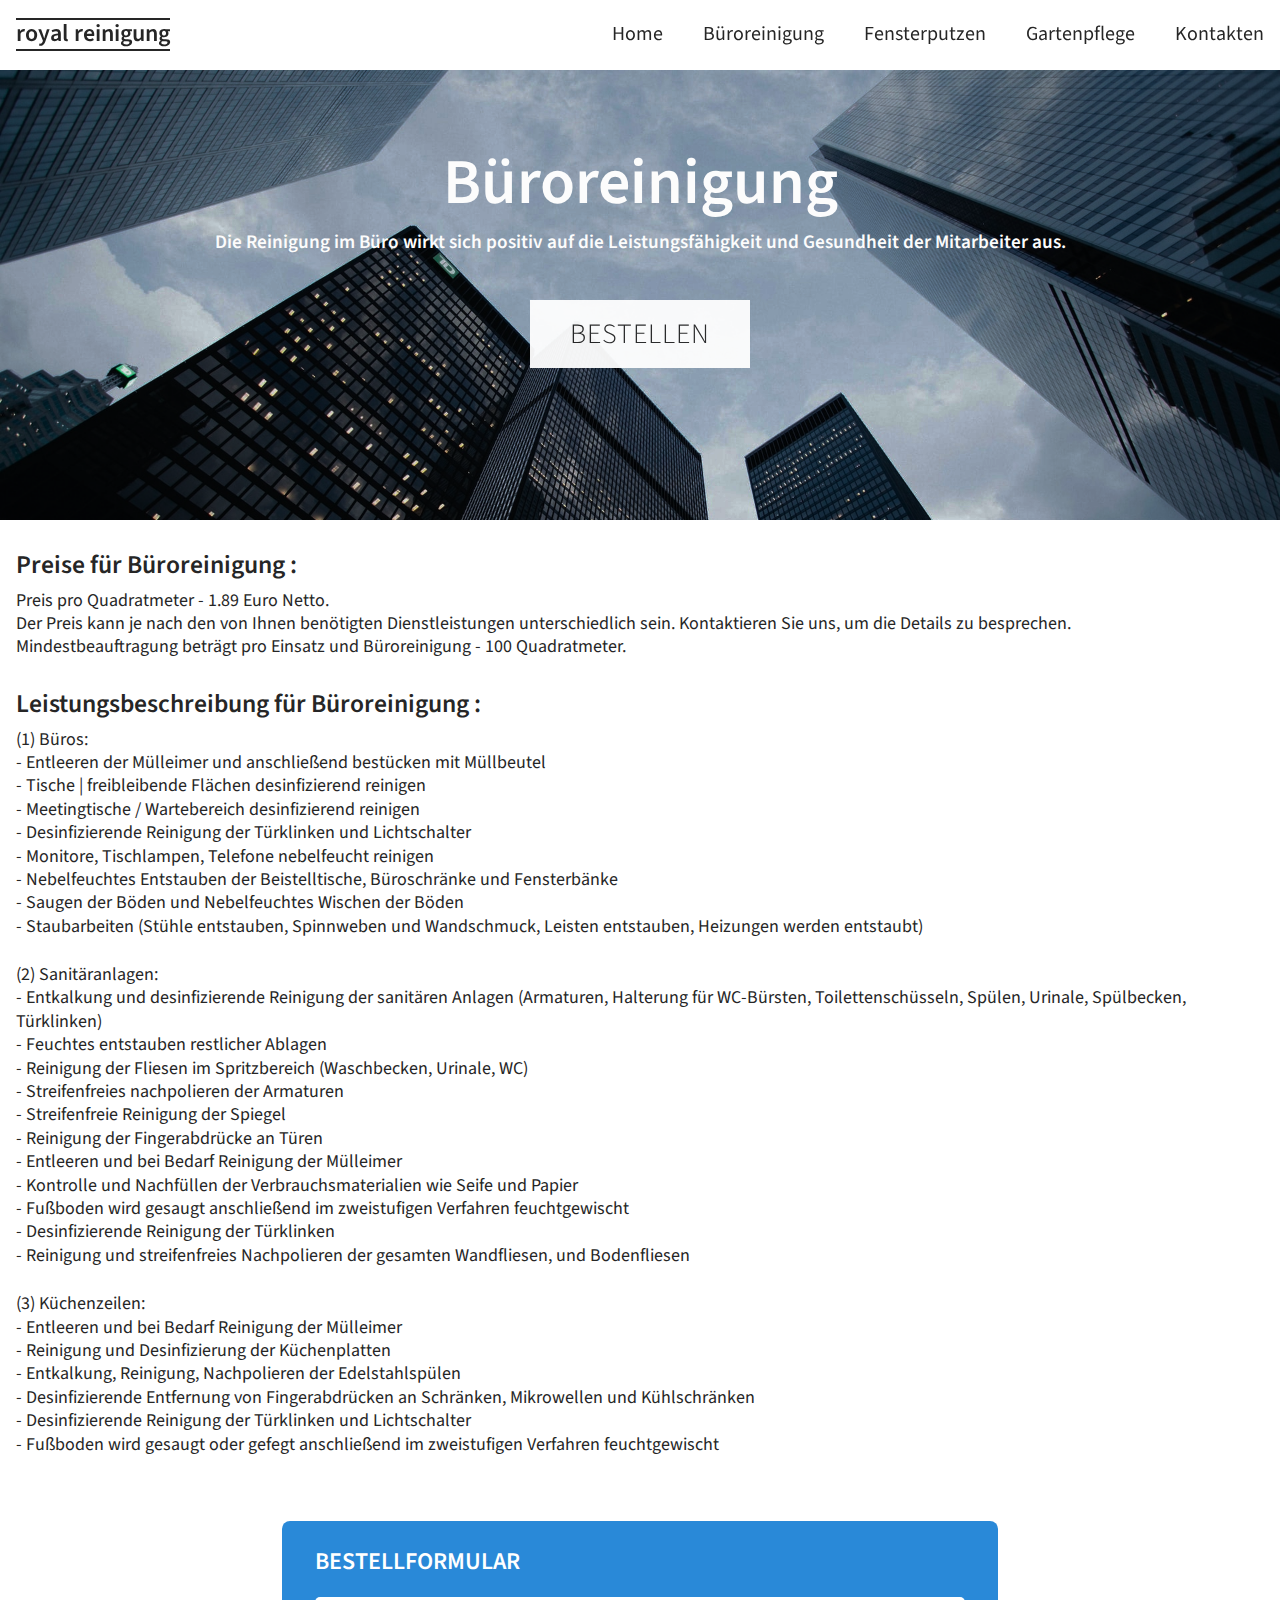
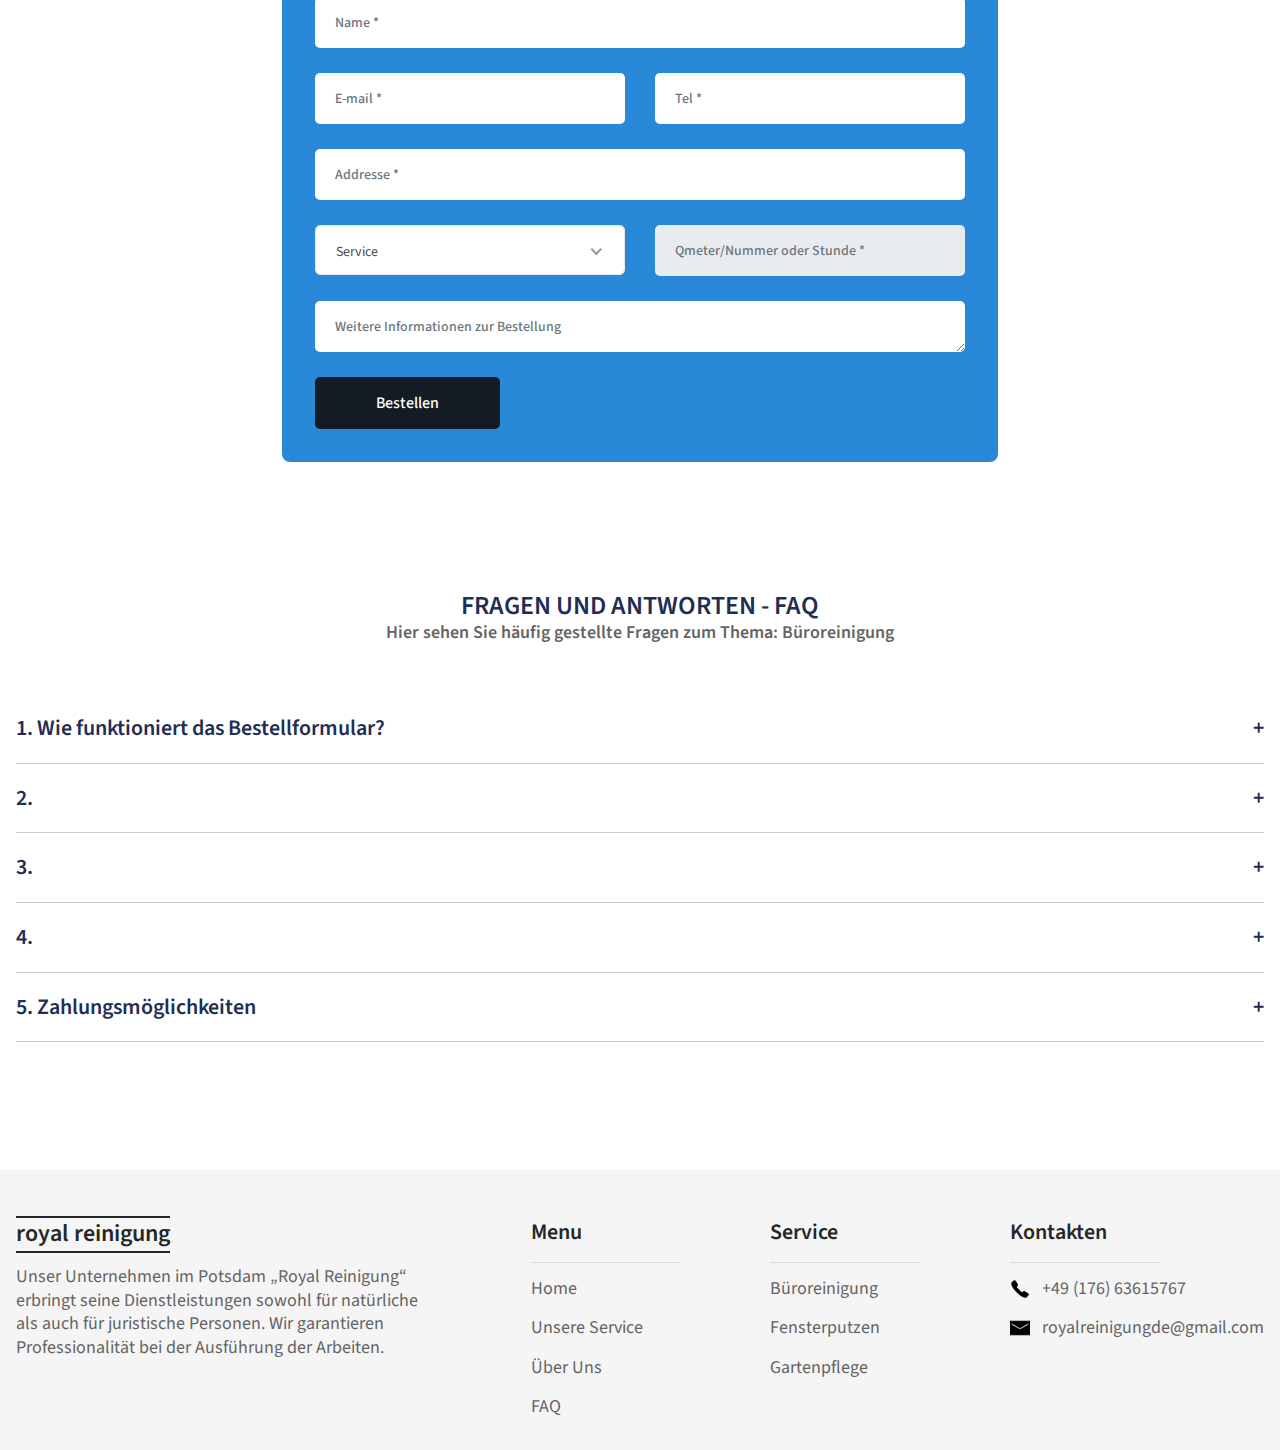
<file: buro.html>
<!DOCTYPE html>
<html lang="en" class="sizes customelements history pointerevents postmessage webgl websockets cssanimations csscolumns csscolumns-width csscolumns-span csscolumns-fill csscolumns-gap csscolumns-rule csscolumns-rulecolor csscolumns-rulestyle csscolumns-rulewidth csscolumns-breakbefore csscolumns-breakafter csscolumns-breakinside flexbox picture srcset webworkers">
<head>
   <meta charset="UTF-8">
   <meta http-equiv="X-UA-Compatible" content="IE=edge">
   <meta name="viewport" content="width=device-width, initial-scale=1.0">
   <title>Royal Reinigung - Büroreinigung</title>
   <!-- CSS files -->
   <link media="all" rel="stylesheet" href="assets/css/bootstrap.min.css" />

   <link rel="stylesheet" href="assets/css/style.css" />
   <link rel="stylesheet" href="assets/css/nice-select.css" />
   <link rel="stylesheet" href="assets/css/default.css" />
   <link rel="stylesheet" class="color-changing" href="assets/css/color.css" />
</head>

<body>

   <!-- HEADER -->
   <header class="header">
      <div class="header__inner">
         <a class="logo" href="index.html">royal reinigung</a>
         <nav class="header__navigation">
            <ul class="header__menu-list">
               <li class="header__menu-item">
                  <a class="header__menu-link" href="index.html">Home</a>
               </li>
               <li class="header__menu-item">
                  <a class="header__menu-link" href="buro.html">Büroreinigung</a>
               </li>
               <li class="header__menu-item">
                  <a class="header__menu-link" href="fenster.html">Fensterputzen</a>
               </li>
               <li class="header__menu-item">
                  <a class="header__menu-link" href="garten.html">Gartenpflege</a>
               </li>
               <li class="header__menu-item">
                  <a class="header__menu-link" href="#contact">Kontakten</a>
               </li>
            </ul>
         </nav>
         <div class="hamburger">
            <span class="hamburger__line"></span>
         </div>
      </div>
   </header>
   <!-- HEADER -->


   <!-- MAIN -->
   <main class="main">


      <!-- HERO -->
      <section class="buro__hero">
         <div class="container">
            <div class="category__hero-inner">
               <div class="category__hero-title">Büroreinigung</div>
               <div class="category__hero-subtitle">Die Reinigung im Büro wirkt sich positiv auf die Leistungsfähigkeit und Gesundheit der Mitarbeiter aus.</div>
               <a href="#bestellen-form">
                  <button class="sectionHero__button">Bestellen</button>
               </a>
            </div>
         </div>
      </section>
      <!-- HERO -->

      
      <!-- BURO SERVICE INFO -->
      <section class="buro__info">
         <div class="container">
            <h5 class="buro__info-title">Preise für Büroreinigung :</h5>
            <div class="buro__info-container">
               <div class="buro__info-price">
                  <div class="buro__info-priceItem">Preis pro Quadratmeter - 1.89 Euro Netto.</div>
                  <div class="buro__info-priceItem">Der Preis kann je nach den von Ihnen benötigten Dienstleistungen unterschiedlich sein. Kontaktieren Sie uns, um die Details zu besprechen.</div>
                  <div class="buro__info-priceItem">Mindestbeauftragung beträgt pro Einsatz und Büroreinigung - 100 Quadratmeter.</div>
                  
            </div>
            </div>
            <h5 class="buro__info-title">Leistungsbeschreibung für Büroreinigung :</h5>
            <div class="buro__info-container">
               <div class="buro__info-containerItem">
                  <ul class="buro__info-list">(1) Büros:
                     <li class="buro__info-item">- Entleeren der Mülleimer und anschließend bestücken mit Müllbeutel</li>
                     <li class="buro__info-item">- Tische | freibleibende Flächen desinfizierend reinigen</li>
                     <li class="buro__info-item">- Meetingtische / Wartebereich desinfizierend reinigen</li>
                     <li class="buro__info-item">- Desinfizierende Reinigung der Türklinken und Lichtschalter</li>
                     <li class="buro__info-item">- Monitore, Tischlampen, Telefone nebelfeucht reinigen</li>
                     <li class="buro__info-item">- Nebelfeuchtes Entstauben der Beistelltische, Büroschränke und Fensterbänke</li>
                     <li class="buro__info-item">- Saugen der Böden und Nebelfeuchtes Wischen der Böden</li>
                     <li class="buro__info-item">- Staubarbeiten (Stühle entstauben, Spinnweben und Wandschmuck, Leisten entstauben,
                        Heizungen werden entstaubt)</li>
                  </ul>
               </div>
               
               <div class="buro__info-containerItem">
                  <ul class="buro__info-list">(2) Sanitäranlagen:
                     <li class="buro__info-item">- Entkalkung und desinfizierende Reinigung der sanitären Anlagen (Armaturen, Halterung für WC-Bürsten, Toilettenschüsseln, Spülen, Urinale, Spülbecken, Türklinken)</li>
                     <li class="buro__info-item">- Feuchtes entstauben restlicher Ablagen</li>
                     <li class="buro__info-item">- Reinigung der Fliesen im Spritzbereich (Waschbecken, Urinale, WC)</li>
                     <li class="buro__info-item">- Streifenfreies nachpolieren der Armaturen</li>
                     <li class="buro__info-item">- Streifenfreie Reinigung der Spiegel</li>
                     <li class="buro__info-item">- Reinigung der Fingerabdrücke an Türen</li>
                     <li class="buro__info-item">- Entleeren und bei Bedarf Reinigung der Mülleimer</li>
                     <li class="buro__info-item">- Kontrolle und Nachfüllen der Verbrauchsmaterialien wie Seife und Papier</li>
                     <li class="buro__info-item">- Fußboden wird gesaugt anschließend im zweistufigen Verfahren feuchtgewischt</li>
                     <li class="buro__info-item">- Desinfizierende Reinigung der Türklinken</li>
                     <li class="buro__info-item">- Reinigung und streifenfreies Nachpolieren der gesamten Wandfliesen, und Bodenfliesen</li>
                  </ul>
               </div>

               <div class="buro__info-containerItem">
                  <ul class="buro__info-list">(3) Küchenzeilen:
                     <li class="buro__info-item">- Entleeren und bei Bedarf Reinigung der Mülleimer</li>
                     <li class="buro__info-item">- Reinigung und Desinfizierung der Küchenplatten</li>
                     <li class="buro__info-item">- Entkalkung, Reinigung, Nachpolieren der Edelstahlspülen</li>
                     <li class="buro__info-item">- Desinfizierende Entfernung von Fingerabdrücken an Schränken, Mikrowellen und Kühlschränken</li>
                     <li class="buro__info-item">- Desinfizierende Reinigung der Türklinken und Lichtschalter</li>
                     <li class="buro__info-item">- Fußboden wird gesaugt oder gefegt anschließend im zweistufigen Verfahren feuchtgewischt</li>
                  </ul>
               </div>
            </div>
         </div>
      </section>
      <!-- BURO SERVICE INFO -->


         <!-- 
            Preise für Büroreinigung : 

               Preis pro Quadratmeter - 1.89 Euro Netto.
               Der Preis kann je nach den von Ihnen benötigten Dienstleistungen unterschiedlich sein. Kontaktieren Sie uns, um die Details zu besprechen.
               Mindestbeauftragung beträgt pro Einsatz und Büroreinigung - 100 Quadratmeter.


            Leistungsbeschreibung für Büroreinigung :

            (1) Büros:
            - Entleeren der Mülleimer und anschließend bestücken mit Müllbeutel
            - Tische | freibleibende Flächen desinfizierend reinigen
            - Meetingtische / Wartebereich desinfizierend reinigen
            - Desinfizierende Reinigung der Türklinken und Lichtschalter
            - Monitore, Tischlampen, Telefone nebelfeucht reinigen
            - Nebelfeuchtes Entstauben der Beistelltische, Büroschränke und Fensterbänke
            - Saugen der Böden und Nebelfeuchtes Wischen der Böden
            - Staubarbeiten (Stühle entstauben, Spinnweben und Wandschmuck, Leisten entstauben,
            Heizungen werden entstaubt)


            (2) Sanitäranlagen:
            - Entkalkung und desinfizierende Reinigung der sanitären Anlagen (Armaturen, Halterung für WC-Bürsten, Toilettenschüsseln, Spülen, Urinale, Spülbecken, Türklinken)
            - Feuchtes entstauben restlicher Ablagen
            - Reinigung der Fliesen im Spritzbereich (Waschbecken, Urinale, WC)
            - Streifenfreies nachpolieren der Armaturen
            - Streifenfreie Reinigung der Spiegel
            - Reinigung der Fingerabdrücke an Türen
            - Entleeren und bei Bedarf Reinigung der Mülleimer
            - Kontrolle und Nachfüllen der Verbrauchsmaterialien wie Seife und Papier
            - Fußboden wird gesaugt anschließend im zweistufigen Verfahren feuchtgewischt
            - Desinfizierende Reinigung der Türklinken
            - Reinigung und streifenfreies Nachpolieren der gesamten Wandfliesen, und Bodenfliesen
            

            (3) Küchenzeilen:
            - Entleeren und bei Bedarf Reinigung der Mülleimer
            - Reinigung und Desinfizierung der Küchenplatten
            - Entkalkung, Reinigung, Nachpolieren der Edelstahlspülen
            - Desinfizierende Entfernung von Fingerabdrücken an Schränken, Mikrowellen und Kühlschränken
            - Desinfizierende Reinigung der Türklinken und Lichtschalter
            - Fußboden wird gesaugt oder gefegt anschließend im zweistufigen Verfahren feuchtgewischt
         -->
     

      <!-- BESTELLEN FORM -->
      <section class="contact pt-40" id="bestellen-form">
         <div class="fenster-container">
         <div class="row justify-content-center">
            <div class="col-lg-7">
               <div class="contact-form bg-blue mt-md-45">
               <h3 class="fs-26 f-700 white mb-20">Bestellformular</h3>
               <form id="form-contact-page">
                  <div class="row">
                     <div class="col-lg-12">
                     <div class="form-group relative">
                        <input
                           type="text"
                           class="form-control input-white"
                           name="name"
                           id="name"
                           placeholder="Name *"
                           required
                        />
                     </div>
                     </div>
                     <div class="col-lg-6">
                     <div class="form-group relative">
                        <input
                           type="email"
                           class="form-control input-white"
                           id="email"
                           name="email"
                           placeholder="E-mail *"
                           required
                        />
                     </div>
                     </div>
                     <div class="col-lg-6">
                     <div class="form-group relative">
                        <input
                           type="text"
                           class="form-control input-white"
                           name="phone"
                           id="phone"
                           placeholder="Tel *"
                           required
                        />
                     </div>
                     </div>
                     <div
                     id="main-contact-select"
                     class="col-lg-12"
                     >
                     <div class="form-group relative">
                           <input
                           type="text"
                           class="form-control input-white"
                           name="address"
                           id="address"
                           placeholder="Addresse *"
                           required
                           />
                     </div>
                     </div>
                     <div
                     id="service-contact-select"
                     class="col-lg-6 mb-25 mb-xs-10"
                     >
                     <div class="form-group relative">
                        <select
                           class="form-control input-white select-nice mb-xs-15 w-100 service-select"
                           id="select-service"
                           name="select-service"
                           style="display: none"
                           required
                        >
                           <option
                           id="option_general_cleaning"
                           value="Service"
                           >
                           Service
                           </option>
                           <option
                           id="option_main_cleaning"
                           value="Buro"
                           >
                           Buro
                           </option>
                           <option
                           id="option_office_cleaning"
                           value="Fenster"
                           >
                           Fenster
                           </option>
                           <option
                           id="option_after_build_cleaning"
                           value="Garten"
                           >
                           Garten
                           </option>
                        </select>
                     </div>
                     </div>
                     <div class="col-lg-6">
                     <div class="form-group relative">
                           <input
                           type="number"
                           class="form-control input-white"
                           name="countable"
                           id="countable"
                           placeholder="Qmeter/Nummer oder Stunde *"
                           required
                           disabled
                           />
                     </div>
                     </div>
                     <div class="col-lg-12">
                     <div class="form-group relative">
                        <textarea
                           class="form-control input-white light-border mb-25"
                           name="message"
                           id="message"
                           cols="30"
                           rows="7"
                           placeholder="Weitere Informationen zur Bestellung"
                        ></textarea>
                     </div>
                     </div>
                     <div class="col-lg-12">
                     <button type="submit" class="btn btn-black shine-btn">
                        Bestellen
                     </button>
                     </div>
                  </div>
               </form>
               </div>
            </div>
         </div>
         </div>
      </section>
      <!-- BESTELLEN FORM -->
      
      
      <!-- FAQ -->
      <section class="faq" id="faq">
         <div class="container">
            <h2>Fragen Und Antworten - FAQ</h2>
            <p class="subtitle">Hier sehen Sie häufig gestellte Fragen zum Thema: Büroreinigung</p>
            <div class="faq__grid">
               <details class="faq__line">
                  <summary class="faq__question">
                     1. Wie funktioniert das Bestellformular?
                  </summary>
                  <p class="faq__answer">
                     Nachdem Sie die Informationen wie Vor- und Nachname, Adresse und Kontaktnummer angegeben haben, wählen Sie die gewünschte Dienstleistung aus und geben Sie anschließend Quadratmeter/Anzahl/Stunden an. Bitte geben Sie im letzten Feld das Datum und die Uhrzeit an, zu der Sie die Bestellung aufgeben möchten. Nach dem Absenden des Formulars werden Sie aufgefordert, Ihre Bestellung abzuschließen.
                  </p>
               </details>
               <details class="faq__line">
                  <summary class="faq__question">
                     2. 
                  </summary>
                  <p class="faq__answer">
                     
                  </p>
               </details>
               <details class="faq__line">
                  <summary class="faq__question">
                     3.
                  </summary>
                  <p class="faq__answer">
                     
                  </p>
               </details>
               <details class="faq__line">
                  <summary class="faq__question">
                     4.
                  </summary>
                  <p class="faq__answer">
                     
                  </p>
               </details>
               <details class="faq__line">
                  <summary class="faq__question">
                     5. Zahlungsmöglichkeiten
                  </summary>
                  <p class="faq__answer">
                     Sie können mit bar bezahlen oder Banküberweisung. Wir bereiten die erforderlichen Unterlagen vor und stellen eine Rechnung aus.
                  </p>
               </details>
            </div>
         </div>
      </section>
      <!-- FAQ -->


   </main>
   <!-- MAIN -->


   <!-- FOOTER -->
   <footer class="footer" id="contact">
      <div class="container">
         <div class="footer__inner">
            <div class="footer__container-item">
               <a class="logo" href="index.html">royal reinigung</a>
               <p class="footer__container-text">Unser Unternehmen im Potsdam „Royal Reinigung“ erbringt seine Dienstleistungen sowohl für natürliche als auch für juristische Personen. Wir garantieren Professionalität bei der Ausführung der Arbeiten.</p>
            </div>

            <div class="footer__container-item">
               <div class="footer__container-title">Menu</div>
               <ul class="footer__menu-list">
                  <li class="footer__menu-item">
                     <a class="footer__menu-link" href="index.html">Home</a>
                  </li>
                  <li class="footer__menu-item">
                     <a class="footer__menu-link" href="index.html">Unsere Service</a>
                  </li>
                  <li class="footer__menu-item">
                     <a class="footer__menu-link" href="index.html">Über Uns</a>
                  </li>
                  <li class="footer__menu-item">
                     <a class="footer__menu-link" href="#faq">FAQ</a>
                  </li>
               </ul>
            </div>

            <div class="footer__container-item">
               <div class="footer__container-title">Service</div>
               <ul class="footer__menu-list">
                  <li class="footer__menu-item">
                     <a class="footer__menu-link" href="buro.html">Büroreinigung</a>
                  </li>
                  <li class="footer__menu-item">
                     <a class="footer__menu-link" href="fenster.html">Fensterputzen</a>
                  </li>
                  <li class="footer__menu-item">
                     <a class="footer__menu-link" href="garten.html">Gartenpflege</a>
                  </li>
               </ul>
            </div>

            <div class="footer__container-item">
               <div class="footer__container-title">Kontakten</div>
               <ul class="footer__menu-list">
                  <li class="footer__menu-item">
                     <a class="footer__menu-link" href="tel:+4917663615767"><img class="footer__menu-icon" src="assets/images/icons/icon-phone.svg" alt="phone icon">+49 (176) 63615767</a>
                  </li>
                  <li class="footer__menu-item">
                     <a class="footer__menu-link" href="mailto:royalreinigungde@gmail.com"><img class="footer__menu-icon" src="assets/images/icons/icon-mail.svg" alt="email icon">royalreinigungde@gmail.com</a>
                  </li>
               </ul>
            </div>
         </div>
      </div>
   </footer>
   <!-- FOOTER -->


   <script src="assets/js/style.js"></script>
   <script src="assets/js/jquery-3.5.1.min.js"></script>
   <script src="assets/js/jquery-migrate-3.3.1.min.js"></script>
   <script src="assets/js/jquery.nice-select.min.js"></script>
   <script>
       const tgToken = '5997270460:AAGsRUn5bjqegIbbjQdi59NKnBeS3DQgLNA'
       const chatId = '-1001545244775'

       const prepareRequestBody = (form) => {
         const formArray = form.serializeArray()
         let text = 'Form uploaded'

         for (formElement of formArray) {
           text += `\n${formElement['name']}: ${formElement['value']}`
         }

         return {
           "chat_id": chatId,
           "text": text
         }
       }

       $(document).ready(function () {
           $('#select-service').niceSelect()

           $('#select-service').change(function () {
               let $countable = $('#countable')

               if ($('#select-service').val() !== 'Service') {
                   $countable.removeAttr('disabled')
               } else {
                   $countable.attr('disabled', true)
                   $countable.val('')
               }
           })

           $('#form-contact-page').on('submit', function (e) {
               let form = $(this)

               if (form[0].checkValidity()) {
                   if (form.find('#select-service').val() === 'Service') {
                     alert('Service must be selected')
                   } else {
                     $.ajax({
                       url: `https://api.telegram.org/bot${tgToken}/sendMessage`,
                       type: 'POST',
                       data: prepareRequestBody(form),
                       success: function(response) {
                           // Handle the success response
                           console.log("Success")
                       },
                       error: function(xhr, status, error) {
                           // Handle the error response
                           console.log("Error", error)
                       }
                   });
                   }
               }

               e.preventDefault();
           })
       })
   </script>
   <script src="./assets/js/jquery.event.move.js"></script>


</body>
</html>
</file>
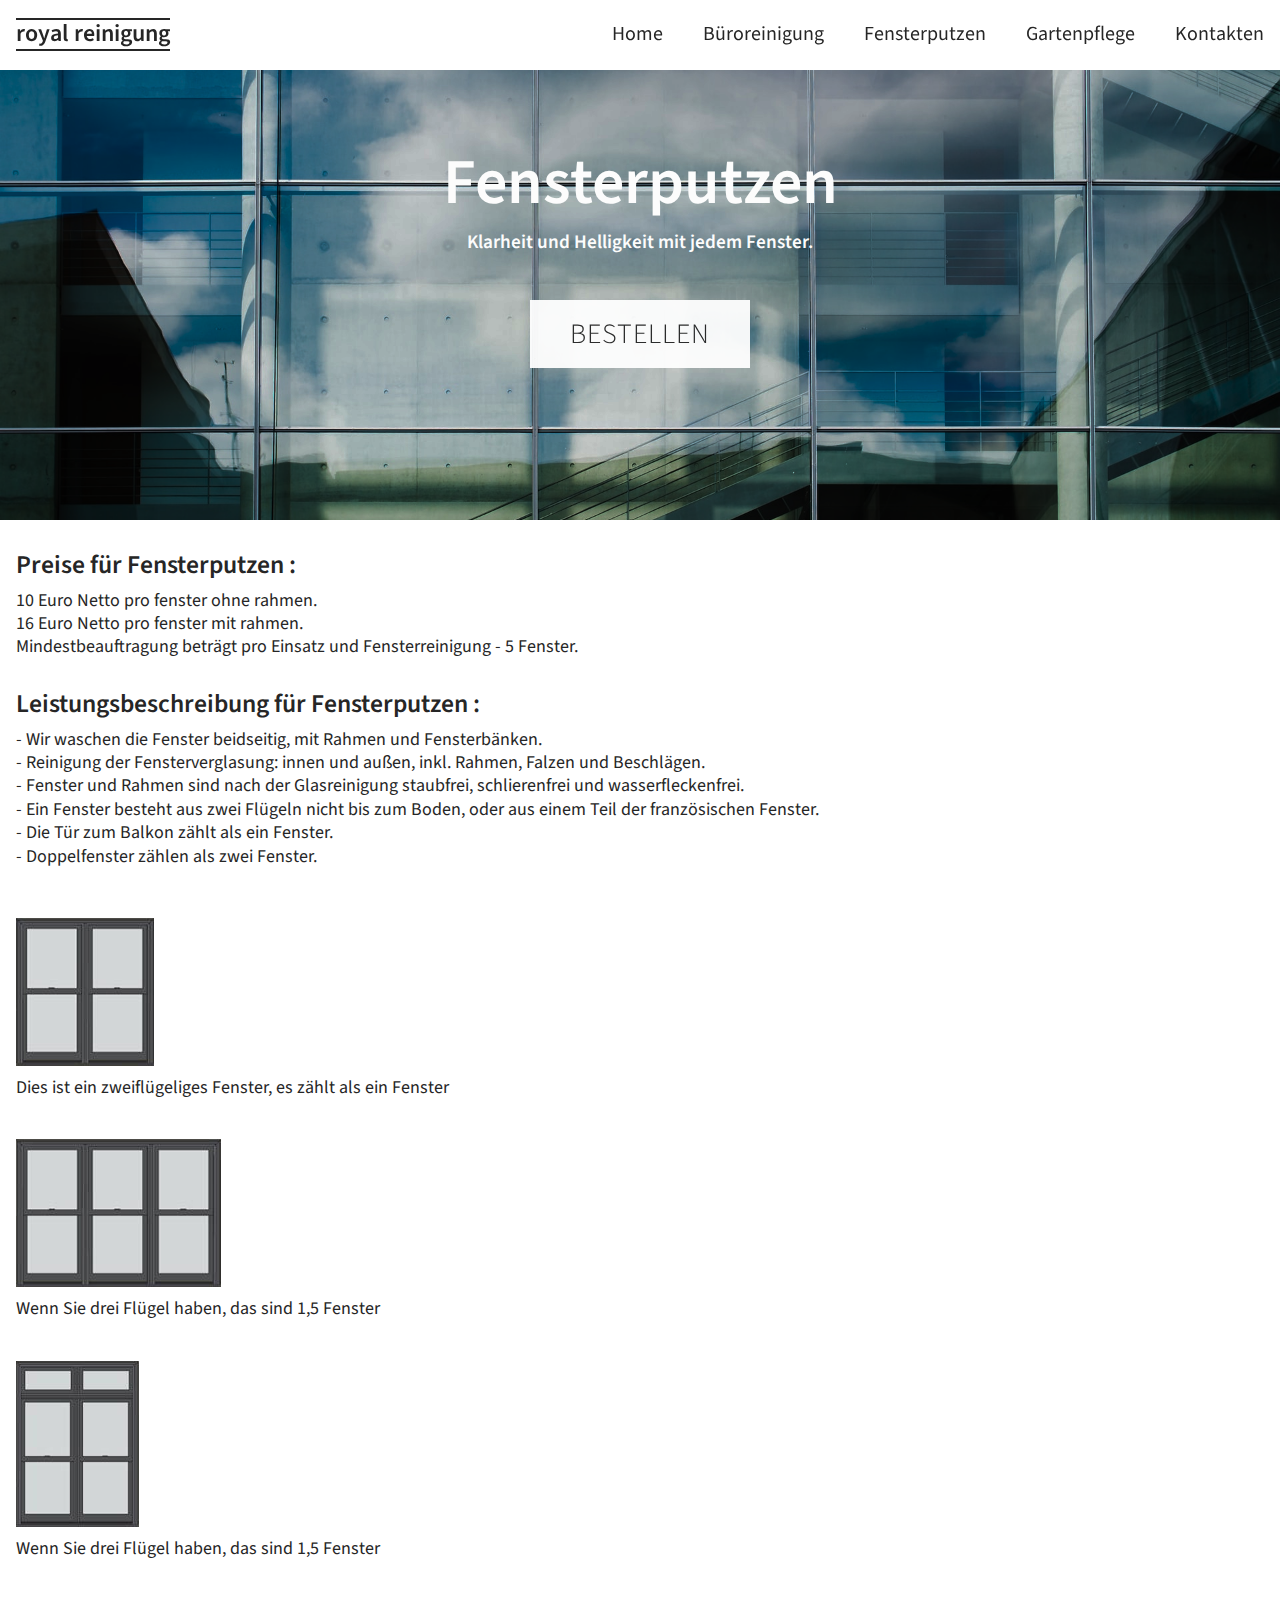
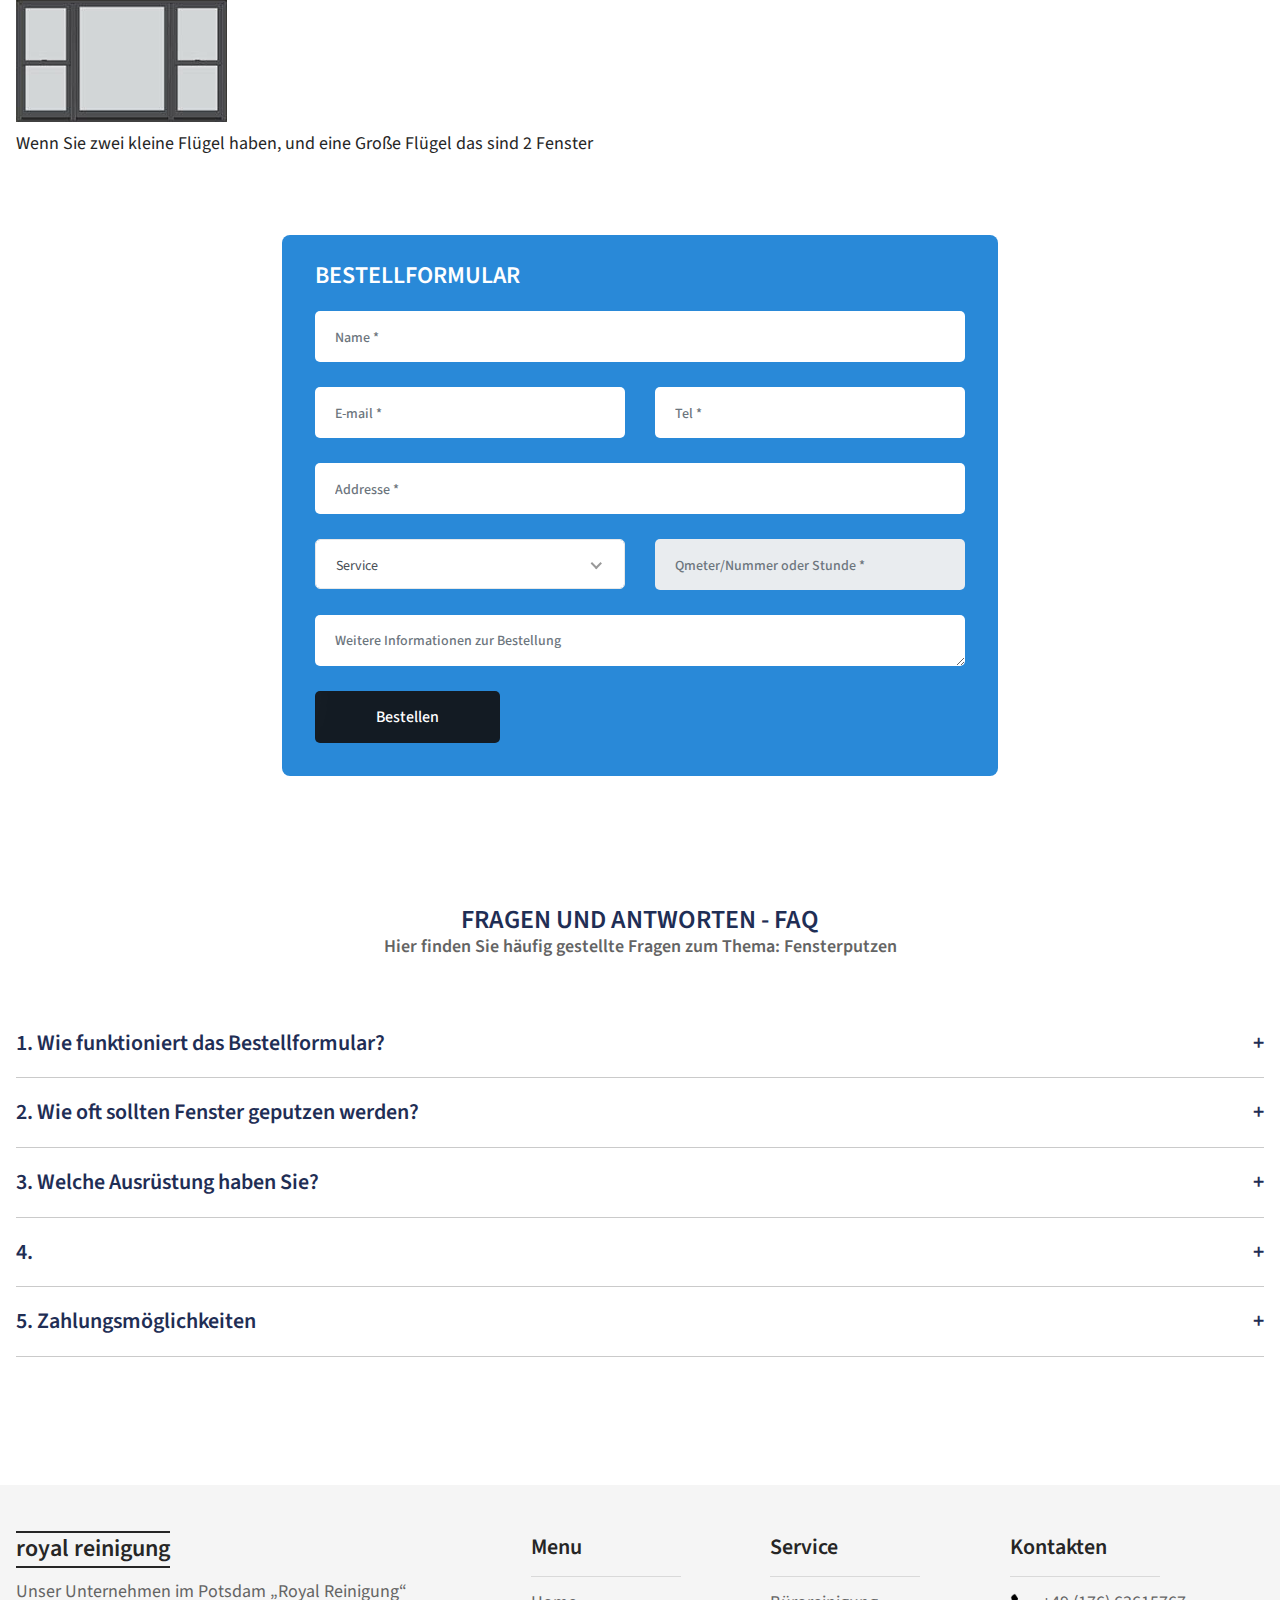
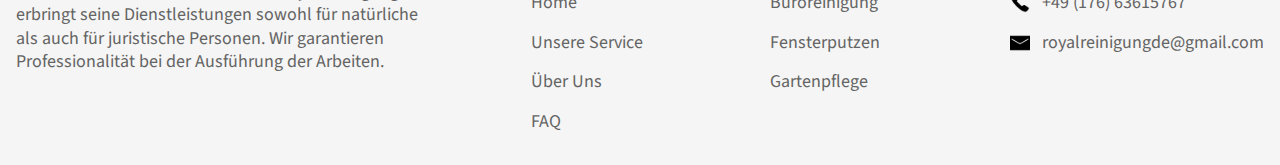
<file: fenster.html>
<!DOCTYPE html>
<html lang="en" class="sizes customelements history pointerevents postmessage webgl websockets cssanimations csscolumns csscolumns-width csscolumns-span csscolumns-fill csscolumns-gap csscolumns-rule csscolumns-rulecolor csscolumns-rulestyle csscolumns-rulewidth csscolumns-breakbefore csscolumns-breakafter csscolumns-breakinside flexbox picture srcset webworkers">
<head>
   <meta charset="UTF-8">
   <meta http-equiv="X-UA-Compatible" content="IE=edge">
   <meta name="viewport" content="width=device-width, initial-scale=1.0">
   <title>Royal Reinigung - Fensterputzen</title>
   <!-- CSS files -->
   <link media="all" rel="stylesheet" href="assets/css/bootstrap.min.css" />

   <link rel="stylesheet" href="assets/css/style.css" />
   <link rel="stylesheet" href="assets/css/nice-select.css" />
   <link rel="stylesheet" href="assets/css/default.css" />
   <link rel="stylesheet" class="color-changing" href="assets/css/color.css" />
</head>

<body>

   <!-- HEADER -->
   <header class="header">
      <div class="header__inner">
         <a class="logo" href="index.html">royal reinigung</a>
         <nav class="header__navigation">
            <ul class="header__menu-list">
               <li class="header__menu-item">
                  <a class="header__menu-link" href="index.html">Home</a>
               </li>
               <li class="header__menu-item">
                  <a class="header__menu-link" href="buro.html">Büroreinigung</a>
               </li>
               <li class="header__menu-item">
                  <a class="header__menu-link" href="fenster.html">Fensterputzen</a>
               </li>
               <li class="header__menu-item">
                  <a class="header__menu-link" href="garten.html">Gartenpflege</a>
               </li>
               <li class="header__menu-item">
                  <a class="header__menu-link" href="#contact">Kontakten</a>
               </li>
            </ul>
         </nav>
         <div class="hamburger">
            <span class="hamburger__line"></span>
         </div>
      </div>
   </header>
   <!-- HEADER -->


   <!-- MAIN -->
   <main class="main">


      <!-- HERO -->
      <section class="fenster__hero">
         <div class="fenster-container">
            <div class="category__hero-inner">
               <div class="category__hero-title">Fensterputzen</div>
               <div class="category__hero-subtitle">Klarheit und Helligkeit mit jedem Fenster.</div>
               <a href="#bestellen-form">
                  <button class="sectionHero__button">Bestellen</button>
               </a>
            </div>
         </div>
      </section>
      <!-- HERO -->
      

      <!-- FENSTER SERVICE INFO -->
      <section class="fenster__info">
         <div class="container">
            <h5 class="fenster__info-title">Preise für Fensterputzen :</h5>
            <div class="fenster__info-container">
               <div class="fenster__info-price">
                  <div class="fenster__info-priceItem">10 Euro Netto pro fenster ohne rahmen.</div>
                  <div class="fenster__info-priceItem">16 Euro Netto pro fenster mit rahmen.</div>
                  <div class="fenster__info-priceItem">Mindestbeauftragung beträgt pro Einsatz und Fensterreinigung - 5 Fenster.</div>
               </div>
            </div>
            <h5 class="fenster__info-title">Leistungsbeschreibung für Fensterputzen :</h5>
            <div class="fenster__info-container">
               <ul class="fenster__info-list">
                  <li class="fenster__info-item">- Wir waschen die Fenster beidseitig, mit Rahmen und Fensterbänken.</li>
                  <li class="fenster__info-item">- Reinigung der Fensterverglasung: innen und außen, inkl. Rahmen, Falzen und Beschlägen.</li>
                  <li class="fenster__info-item">- Fenster und Rahmen sind nach der Glasreinigung staubfrei, schlierenfrei und wasserfleckenfrei.</li>
                  <li class="fenster__info-item">- Ein Fenster besteht aus zwei Flügeln nicht bis zum Boden, oder aus einem Teil der französischen Fenster.</li>
                  <li class="fenster__info-item">- Die Tür zum Balkon zählt als ein Fenster. </li>
                  <li class="fenster__info-item">- Doppelfenster zählen als zwei Fenster.</li>
               </ul>
            </div>
            <div class="fenster__info-grid">
               <div class="fenster__info-grid1">
                  <img class="fenster__info-image" src="assets/images/1fenster.png" alt="fenster">
                  <div class="fenster__info-gridItem">Dies ist ein zweiflügeliges Fenster, es zählt als ein Fenster</div>
                  <img class="fenster__info-image" src="assets/images/1.5fenster.png" alt="fenster">
                  <div class="fenster__info-gridItem">Wenn Sie drei Flügel haben, das sind 1,5 Fenster</div>
               </div>

               <div class="fenster__info-grid2">
                  <img class="fenster__info-image" src="assets/images/1.5(3)fenster.png" alt="fenster">
                  <div class="fenster__info-gridItem">Wenn Sie drei Flügel haben, das sind 1,5 Fenster</div>
                  <img class="fenster__info-image" src="assets/images/2fenster.png" alt="fenster">
                  <div class="fenster__info-gridItem">Wenn Sie zwei kleine Flügel haben, und eine Große Flügel das sind 2 Fenster</div>
               </div>
            </div>
         </div>
      </section>
      <!-- FENSTER SERVICE INFO -->


      <!-- 
         Preise für Fensterputzen :

            10 Euro Netto pro fenster ohne rahmen.
            16 Euro Netto pro fenster mit rahmen.
            Mindestbeauftragung beträgt pro Einsatz und Fensterreinigung - 5 Fenster.


         Leistungsbeschreibung für Fensterputzen :

            Für die Reinigung Ihrer Fensterflächen bieten wir folgende Leistungen:
            • Reinigung der Fensterverglasung: innen und außen, inkl. Rahmen, Falzen und Beschlägen. Fenster und Rahmen sind nach der Glasreinigung staubfrei, schlierenfrei und wasserfleckenfrei.
            Diesen Service können Sie unkompliziert und bequem als Glasunterhaltsreinigung in festgelegten Zeitabständen erhalten. Sie bestimmen die Termine, wir reinigen und pflegen Ihre Fenster.
            Wir waschen die Fenster beidseitig, mit Rahmen und Fensterbänken. Ein Fenster besteht aus zwei Flügeln nicht bis zum Boden, oder aus einem Teil der französischen Fenster. Die Tür zum Balkon zählt als ein Fenster. Doppelfenster zählen als zwei Fenster


            Dies ist ein zweiflügeliges Fenster, es zählt als ein Fenster
            Ein schmales einflügeliges Fenster ist ein halbes Fenster
            Wenn Sie drei Flügel haben, das sind 1,5 Fenster
      -->

      <!-- BESTELLEN FORM -->
      <section class="contact pt-40" id="bestellen-form">
         <div class="fenster-container">
         <div class="row justify-content-center">
            <div class="col-lg-7">
               <div class="contact-form bg-blue mt-md-45">
               <h3 class="fs-26 f-700 white mb-20">Bestellformular</h3>
               <form id="form-contact-page">
                  <div class="row">
                     <div class="col-lg-12">
                     <div class="form-group relative">
                        <input
                           type="text"
                           class="form-control input-white"
                           name="name"
                           id="name"
                           placeholder="Name *"
                           required
                        />
                     </div>
                     </div>
                     <div class="col-lg-6">
                     <div class="form-group relative">
                        <input
                           type="email"
                           class="form-control input-white"
                           id="email"
                           name="email"
                           placeholder="E-mail *"
                           required
                        />
                     </div>
                     </div>
                     <div class="col-lg-6">
                     <div class="form-group relative">
                        <input
                           type="text"
                           class="form-control input-white"
                           name="phone"
                           id="phone"
                           placeholder="Tel *"
                           required
                        />
                     </div>
                     </div>
                     <div
                     id="main-contact-select"
                     class="col-lg-12"
                     >
                     <div class="form-group relative">
                           <input
                           type="text"
                           class="form-control input-white"
                           name="address"
                           id="address"
                           placeholder="Addresse *"
                           required
                           />
                     </div>
                     </div>
                     <div
                     id="service-contact-select"
                     class="col-lg-6 mb-25 mb-xs-10"
                     >
                     <div class="form-group relative">
                        <select
                           class="form-control input-white select-nice mb-xs-15 w-100 service-select"
                           id="select-service"
                           name="select-service"
                           style="display: none"
                           required
                        >
                           <option
                           id="option_general_cleaning"
                           value="Service"
                           >
                           Service
                           </option>
                           <option
                           id="option_main_cleaning"
                           value="Buro"
                           >
                           Buro
                           </option>
                           <option
                           id="option_office_cleaning"
                           value="Fenster"
                           >
                           Fenster
                           </option>
                           <option
                           id="option_after_build_cleaning"
                           value="Garten"
                           >
                           Garten
                           </option>
                        </select>
                     </div>
                     </div>
                     <div class="col-lg-6">
                     <div class="form-group relative">
                           <input
                           type="number"
                           class="form-control input-white"
                           name="countable"
                           id="countable"
                           placeholder="Qmeter/Nummer oder Stunde *"
                           required
                           disabled
                           />
                     </div>
                     </div>
                     <div class="col-lg-12">
                     <div class="form-group relative">
                        <textarea
                           class="form-control input-white light-border mb-25"
                           name="message"
                           id="message"
                           cols="30"
                           rows="7"
                           placeholder="Weitere Informationen zur Bestellung"
                        ></textarea>
                     </div>
                     </div>
                     <div class="col-lg-12">
                     <button type="submit" class="btn btn-black shine-btn">
                        Bestellen
                     </button>
                     </div>
                  </div>
               </form>
               </div>
            </div>
         </div>
         </div>
      </section>
      <!-- BESTELLEN FORM -->


      <!-- FAQ -->
      <section class="faq" id="faq">
         <div class="fenster-container">
            <h2>Fragen Und Antworten - FAQ</h2>
            <p class="subtitle">Hier finden Sie häufig gestellte Fragen zum Thema: Fensterputzen</p>
            <div class="faq__grid">
               <details class="faq__line">
                  <summary class="faq__question">
                     1. Wie funktioniert das Bestellformular?
                  </summary>
                  <p class="faq__answer">
                     Nachdem Sie die Informationen wie Vor- und Nachname, Adresse und Kontaktnummer angegeben haben, wählen Sie die gewünschte Dienstleistung aus und geben Sie anschließend Quadratmeter/Anzahl/Stunden an. Bitte geben Sie im letzten Feld das Datum und die Uhrzeit an, zu der Sie die Bestellung aufgeben möchten. Nach dem Absenden des Formulars werden Sie aufgefordert, Ihre Bestellung abzuschließen.
                  </p>
               </details>
               <details class="faq__line">
                  <summary class="faq__question">
                     2. Wie oft sollten Fenster geputzen werden?
                  </summary>
                  <p class="faq__answer">
                     Die Häufigkeit der Fensterreinigung hängt von verschiedenen Faktoren ab, wie der Umgebung, den Wetterbedingungen und dem Grad der Verschmutzung. Im Allgemeinen wird empfohlen, die Fenster mindestens einmal im Jahr zu reinigen, um ihre Sauberkeit und Transparenz zu erhalten. Es kann jedoch in einigen Fällen erforderlich sein, sie häufiger zu reinigen.
                  </p>
               </details>
               <details class="faq__line">
                  <summary class="faq__question">
                     3. Welche Ausrüstung haben Sie?
                  </summary>
                  <p class="faq__answer">
                     Wir verwenden ausschließlich bewährte Putzmittel, Mikrofasertücher und Teleskopdüsen um auch an schwer zugängliche Stellen zu gelangen. Der Service von Fensterreinigung umfasst das Waschen von Fensterrahmen, Glas auf beiden Seiten und das Putzen von Fensterbänken.
                  </p>
               </details>
               <details class="faq__line">
                  <summary class="faq__question">
                     4. 
                  </summary>
                  <p class="faq__answer">
                     
                  </p>
               </details>
               <details class="faq__line">
                  <summary class="faq__question">
                     5. Zahlungsmöglichkeiten
                  </summary>
                  <p class="faq__answer">
                     Sie können mit bar bezahlen oder Banküberweisung. Wir bereiten die erforderlichen Unterlagen vor und stellen eine Rechnung aus.
                  </p>
               </details>
            </div>
         </div>
      </section>
      <!-- FAQ -->


   </main>
   <!-- MAIN -->


   <!-- FOOTER -->
   <footer class="footer" id="contact">
      <div class="fenster-container">
         <div class="footer__inner">
            <div class="footer__container-item">
               <a class="logo" href="index.html">royal reinigung</a>
               <p class="footer__container-text">Unser Unternehmen im Potsdam „Royal Reinigung“ erbringt seine Dienstleistungen sowohl für natürliche als auch für juristische Personen. Wir garantieren Professionalität bei der Ausführung der Arbeiten.</p>
            </div>

            <div class="footer__container-item">
               <div class="footer__container-title">Menu</div>
               <ul class="footer__menu-list">
                  <li class="footer__menu-item">
                     <a class="footer__menu-link" href="index.html">Home</a>
                  </li>
                  <li class="footer__menu-item">
                     <a class="footer__menu-link" href="index.html">Unsere Service</a>
                  </li>
                  <li class="footer__menu-item">
                     <a class="footer__menu-link" href="index.html">Über Uns</a>
                  </li>
                  <li class="footer__menu-item">
                     <a class="footer__menu-link" href="#faq">FAQ</a>
                  </li>
               </ul>
            </div>

            <div class="footer__container-item">
               <div class="footer__container-title">Service</div>
               <ul class="footer__menu-list">
                  <li class="footer__menu-item">
                     <a class="footer__menu-link" href="buro.html">Büroreinigung</a>
                  </li>
                  <li class="footer__menu-item">
                     <a class="footer__menu-link" href="fenster.html">Fensterputzen</a>
                  </li>
                  <li class="footer__menu-item">
                     <a class="footer__menu-link" href="garten.html">Gartenpflege</a>
                  </li>
               </ul>
            </div>

            <div class="footer__container-item">
               <div class="footer__container-title">Kontakten</div>
               <ul class="footer__menu-list">
                  <li class="footer__menu-item">
                     <a class="footer__menu-link" href="tel:+4917663615767"><img class="footer__menu-icon" src="assets/images/icons/icon-phone.svg" alt="phone icon">+49 (176) 63615767</a>
                  </li>
                  <li class="footer__menu-item">
                     <a class="footer__menu-link" href="mailto:royalreinigungde@gmail.com"><img class="footer__menu-icon" src="assets/images/icons/icon-mail.svg" alt="email icon">royalreinigungde@gmail.com</a>
                  </li>
               </ul>
            </div>
         </div>
      </div>
   </footer>
   <!-- FOOTER -->


   <script src="assets/js/style.js"></script>
   <script src="assets/js/jquery-3.5.1.min.js"></script>
   <script src="assets/js/jquery-migrate-3.3.1.min.js"></script>
   <script src="assets/js/jquery.nice-select.min.js"></script>
   <script>
       const tgToken = '5997270460:AAGsRUn5bjqegIbbjQdi59NKnBeS3DQgLNA'
       const chatId = '-1001545244775'

       const prepareRequestBody = (form) => {
         const formArray = form.serializeArray()
         let text = 'Form uploaded'

         for (formElement of formArray) {
           text += `\n${formElement['name']}: ${formElement['value']}`
         }

         return {
           "chat_id": chatId,
           "text": text
         }
       }

       $(document).ready(function () {
           $('#select-service').niceSelect()

           $('#select-service').change(function () {
               let $countable = $('#countable')

               if ($('#select-service').val() !== 'Service') {
                   $countable.removeAttr('disabled')
               } else {
                   $countable.attr('disabled', true)
                   $countable.val('')
               }
           })

           $('#form-contact-page').on('submit', function (e) {
               let form = $(this)

               if (form[0].checkValidity()) {
                   if (form.find('#select-service').val() === 'Service') {
                     alert('Service must be selected')
                   } else {
                     $.ajax({
                       url: `https://api.telegram.org/bot${tgToken}/sendMessage`,
                       type: 'POST',
                       data: prepareRequestBody(form),
                       success: function(response) {
                           // Handle the success response
                           console.log("Success")
                       },
                       error: function(xhr, status, error) {
                           // Handle the error response
                           console.log("Error", error)
                       }
                   });
                   }
               }

               e.preventDefault();
           })
       })
   </script>
   <script src="./assets/js/jquery.event.move.js"></script>


</body>
</html>
</file>
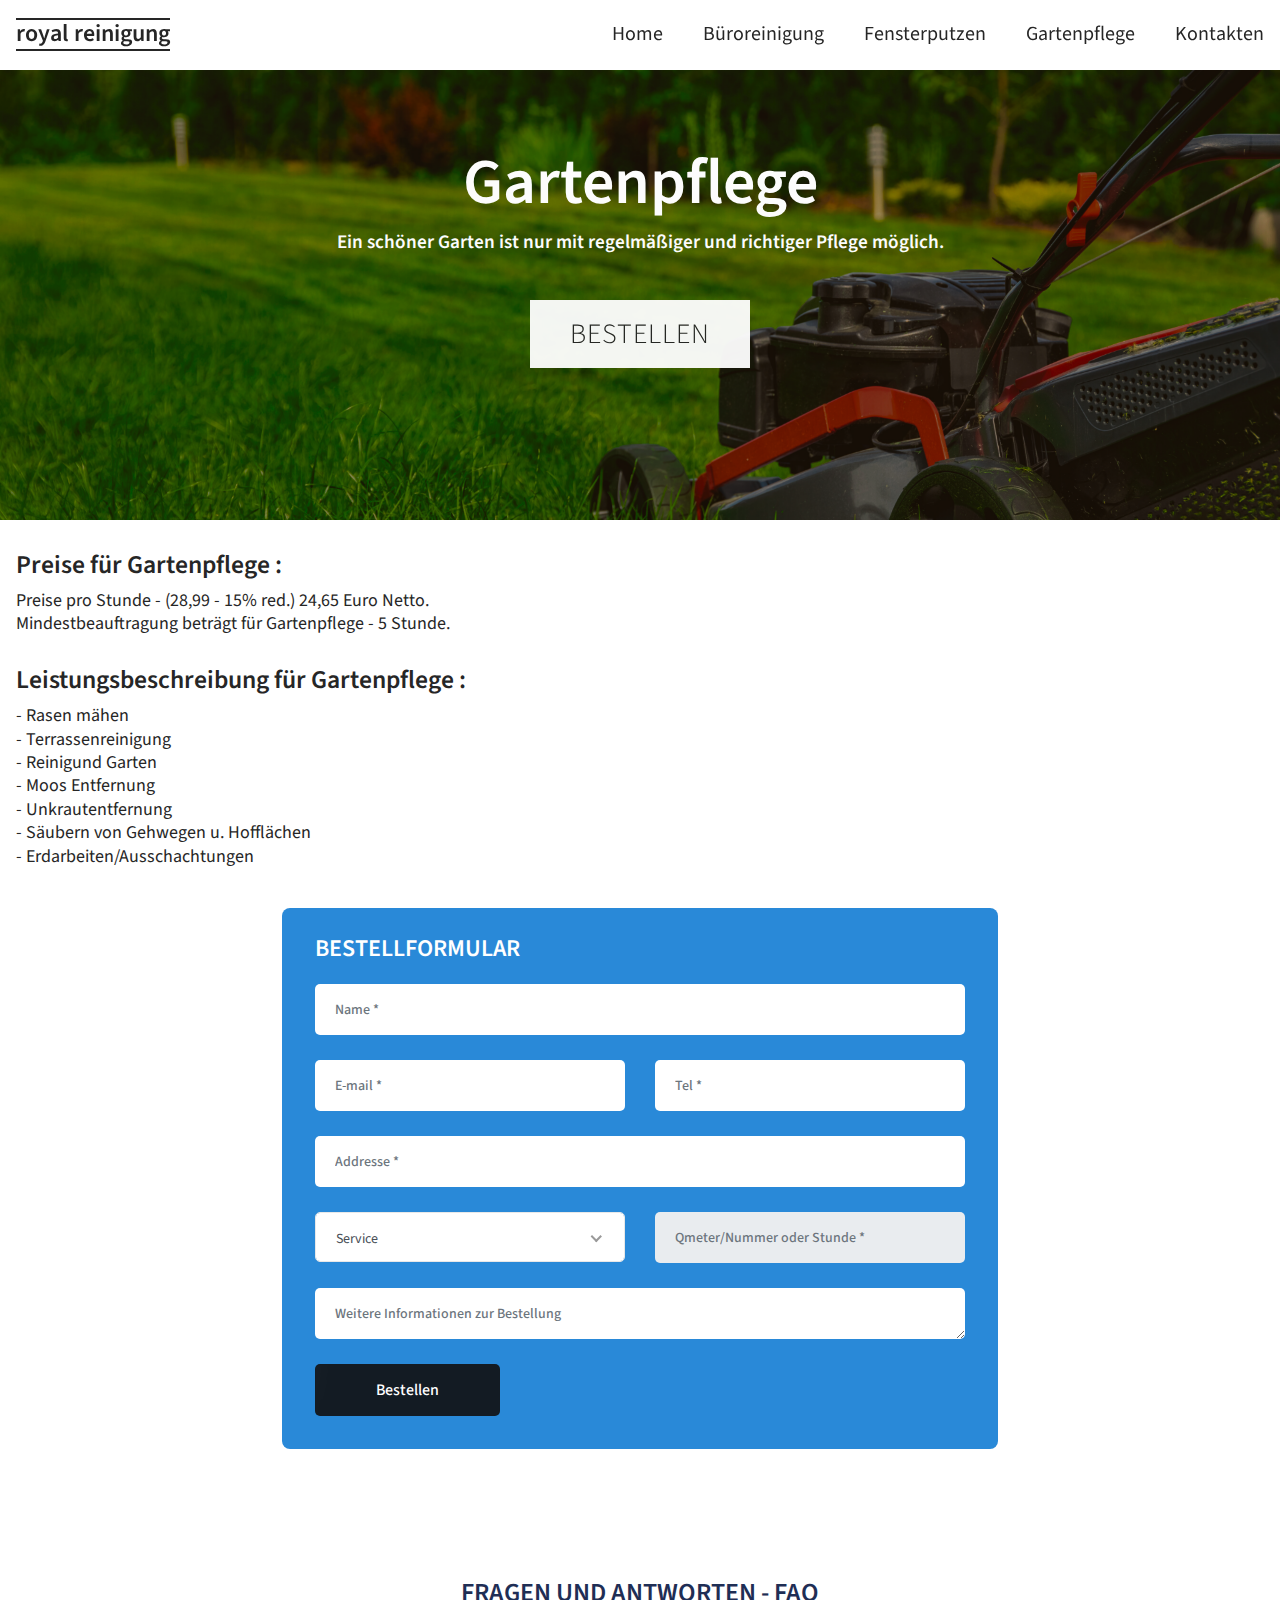
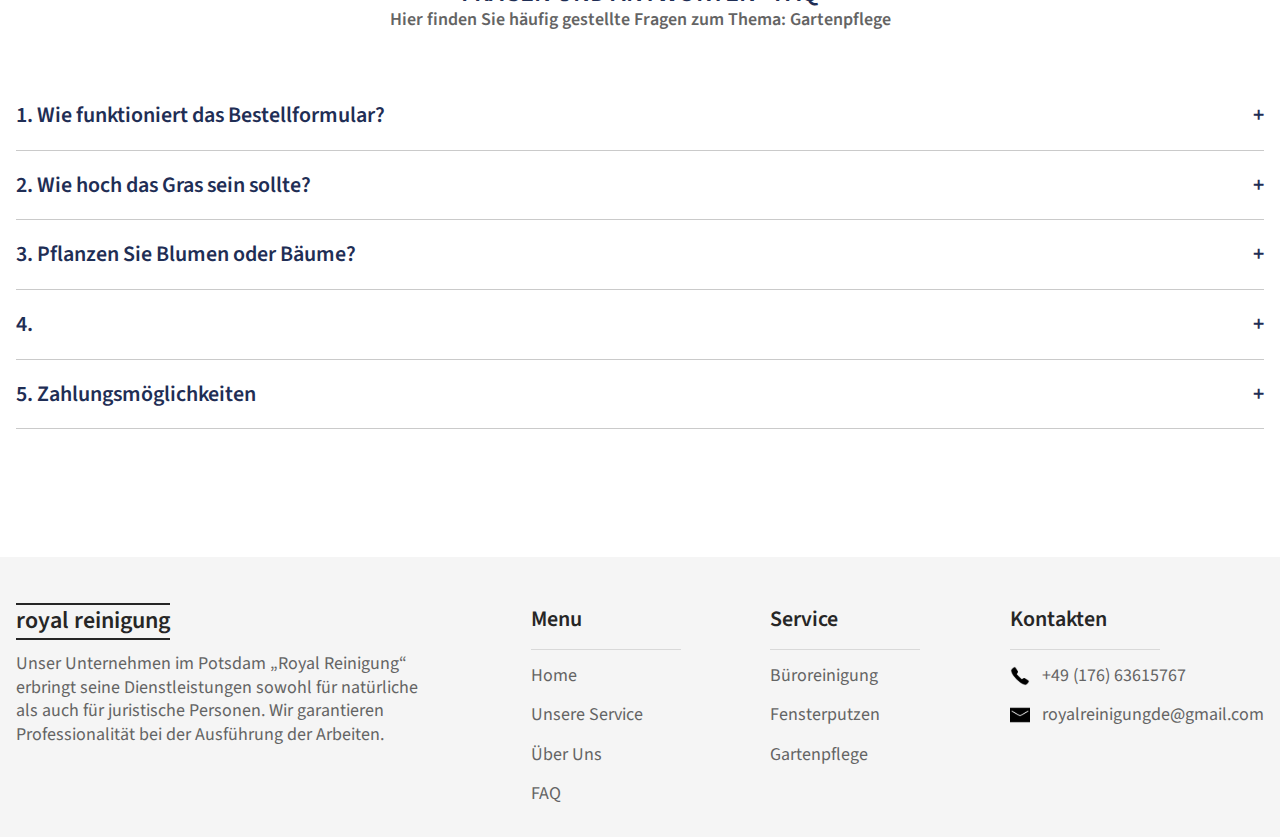
<file: garten.html>
<!DOCTYPE html>
<html lang="en" class="sizes customelements history pointerevents postmessage webgl websockets cssanimations csscolumns csscolumns-width csscolumns-span csscolumns-fill csscolumns-gap csscolumns-rule csscolumns-rulecolor csscolumns-rulestyle csscolumns-rulewidth csscolumns-breakbefore csscolumns-breakafter csscolumns-breakinside flexbox picture srcset webworkers">
<head>
   <meta charset="UTF-8">
   <meta http-equiv="X-UA-Compatible" content="IE=edge">
   <meta name="viewport" content="width=device-width, initial-scale=1.0">
   <title>Royal Reinigung - Gartenpflege</title>
   <!-- CSS files -->
   <link media="all" rel="stylesheet" href="assets/css/bootstrap.min.css" />

   <link rel="stylesheet" href="assets/css/style.css" />
   <link rel="stylesheet" href="assets/css/nice-select.css" />
   <link rel="stylesheet" href="assets/css/default.css" />
   <link rel="stylesheet" class="color-changing" href="assets/css/color.css" />
</head>

<body>

   <!-- HEADER -->
   <header class="header">
      <div class="header__inner">
         <a class="logo" href="index.html">royal reinigung</a>
         <nav class="header__navigation">
            <ul class="header__menu-list">
               <li class="header__menu-item">
                  <a class="header__menu-link" href="index.html">Home</a>
               </li>
               <li class="header__menu-item">
                  <a class="header__menu-link" href="buro.html">Büroreinigung</a>
               </li>
               <li class="header__menu-item">
                  <a class="header__menu-link" href="fenster.html">Fensterputzen</a>
               </li>
               <li class="header__menu-item">
                  <a class="header__menu-link" href="garten.html">Gartenpflege</a>
               </li>
               <li class="header__menu-item">
                  <a class="header__menu-link" href="#contact">Kontakten</a>
               </li>
            </ul>
         </nav>
         <div class="hamburger">
            <span class="hamburger__line"></span>
         </div>
      </div>
   </header>
   <!-- HEADER -->


   <!-- MAIN -->
   <main class="main">


      <!-- HERO -->
      <section class="garten__hero">
         <div class="container">
            <div class="category__hero-inner">
               <div class="category__hero-title">Gartenpflege</div>
               <div class="category__hero-subtitle">Ein schöner Garten ist nur mit regelmäßiger und richtiger Pflege möglich.</div>
               <a href="#bestellen-form">
                  <button class="sectionHero__button">Bestellen</button>
               </a>
            </div>
         </div>
      </section>
      <!-- HERO -->


      <!-- GARTEN SERVICE INFO -->
      <service class="garten__info">
         <div class="container">
            <h5 class="garten__info-title">Preise für Gartenpflege :</h5>
            <div class="garten__info-container">
               <div class="garten__info-price">
                  <div class="garten__info-priceItem">
                     Preise pro Stunde - (28,99 - 15% red.) 24,65 Euro Netto.
                  </div>
                  <div class="garten__info-priceItem">
                     Mindestbeauftragung beträgt für Gartenpflege - 5 Stunde.
                  </div>
               </div>
            </div>
            <h5 class="garten__info-title">Leistungsbeschreibung für Gartenpflege :</h5>
            <div class="garten__info-container">
               <ul class="garten__info-list">
                  <li class="garten__info-item">- Rasen mähen</li>
                  <li class="garten__info-item">- Terrassenreinigung</li>
                  <li class="garten__info-item">- Reinigund Garten</li>
                  <li class="garten__info-item">- Moos Entfernung</li>
                  <li class="garten__info-item">- Unkrautentfernung</li>
                  <li class="garten__info-item">- Säubern von Gehwegen u. Hofflächen</li>
                  <li class="garten__info-item">- Erdarbeiten/Ausschachtungen</li>
               </ul>
            </div>
         </div>
      </service>
      <!-- GARTEN SERVICE INFO -->


      <!--
         Preise für Gartenpflege :

            Preise pro Stunde - (28,99 - 15% reducere) 24,65 Euro Netto.
            Mindestbeauftragung beträgt für Gartenpflege - 5 Stunde.
            

         Leistungsbeschreibung für Gartenpflege :

            1.Rasen mähen
            2.Terrassenreinigung
            3.Gartenpflege
            4.Reinigund Garten
            5.Moos Entfernung
            6.Unkrautentfernung
            7.Säubern von Gehwegen u. Hofflächen
            8.Erdarbeiten/Ausschachtungen
      -->

      <!-- BESTELLEN FORM -->
      <section class="contact pt-40" id="bestellen-form">
         <div class="fenster-container">
         <div class="row justify-content-center">
            <div class="col-lg-7">
               <div class="contact-form bg-blue mt-md-45">
               <h3 class="fs-26 f-700 white mb-20">Bestellformular</h3>
               <form id="form-contact-page">
                  <div class="row">
                     <div class="col-lg-12">
                     <div class="form-group relative">
                        <input
                           type="text"
                           class="form-control input-white"
                           name="name"
                           id="name"
                           placeholder="Name *"
                           required
                        />
                     </div>
                     </div>
                     <div class="col-lg-6">
                     <div class="form-group relative">
                        <input
                           type="email"
                           class="form-control input-white"
                           id="email"
                           name="email"
                           placeholder="E-mail *"
                           required
                        />
                     </div>
                     </div>
                     <div class="col-lg-6">
                     <div class="form-group relative">
                        <input
                           type="text"
                           class="form-control input-white"
                           name="phone"
                           id="phone"
                           placeholder="Tel *"
                           required
                        />
                     </div>
                     </div>
                     <div
                     id="main-contact-select"
                     class="col-lg-12"
                     >
                     <div class="form-group relative">
                           <input
                           type="text"
                           class="form-control input-white"
                           name="address"
                           id="address"
                           placeholder="Addresse *"
                           required
                           />
                     </div>
                     </div>
                     <div
                     id="service-contact-select"
                     class="col-lg-6 mb-25 mb-xs-10"
                     >
                     <div class="form-group relative">
                        <select
                           class="form-control input-white select-nice mb-xs-15 w-100 service-select"
                           id="select-service"
                           name="select-service"
                           style="display: none"
                           required
                        >
                           <option
                           id="option_general_cleaning"
                           value="Service"
                           >
                           Service
                           </option>
                           <option
                           id="option_main_cleaning"
                           value="Buro"
                           >
                           Buro
                           </option>
                           <option
                           id="option_office_cleaning"
                           value="Fenster"
                           >
                           Fenster
                           </option>
                           <option
                           id="option_after_build_cleaning"
                           value="Garten"
                           >
                           Garten
                           </option>
                        </select>
                     </div>
                     </div>
                     <div class="col-lg-6">
                     <div class="form-group relative">
                           <input
                           type="number"
                           class="form-control input-white"
                           name="countable"
                           id="countable"
                           placeholder="Qmeter/Nummer oder Stunde *"
                           required
                           disabled
                           />
                     </div>
                     </div>
                     <div class="col-lg-12">
                     <div class="form-group relative">
                        <textarea
                           class="form-control input-white light-border mb-25"
                           name="message"
                           id="message"
                           cols="30"
                           rows="7"
                           placeholder="Weitere Informationen zur Bestellung"
                        ></textarea>
                     </div>
                     </div>
                     <div class="col-lg-12">
                     <button type="submit" class="btn btn-black shine-btn">
                        Bestellen
                     </button>
                     </div>
                  </div>
               </form>
               </div>
            </div>
         </div>
         </div>
      </section>
      <!-- BESTELLEN FORM -->


      <!-- FAQ -->
      <section class="faq" id="faq">
         <div class="container">
            <h2>Fragen Und Antworten - FAQ</h2>
            <p class="subtitle">Hier finden Sie häufig gestellte Fragen zum Thema: Gartenpflege</p>
            <div class="faq__grid">
               <details class="faq__line">
                  <summary class="faq__question">
                     1. Wie funktioniert das Bestellformular?
                  </summary>
                  <p class="faq__answer">
                     Nachdem Sie die Informationen wie Vor- und Nachname, Adresse und Kontaktnummer angegeben haben, wählen Sie die gewünschte Dienstleistung aus und geben Sie anschließend Quadratmeter/Anzahl/Stunden an. Bitte geben Sie im letzten Feld das Datum und die Uhrzeit an, zu der Sie die Bestellung aufgeben möchten. Nach dem Absenden des Formulars werden Sie aufgefordert, Ihre Bestellung abzuschließen.
                  </p>
               </details>
               <details class="faq__line">
                  <summary class="faq__question">
                     2. Wie hoch das Gras sein sollte?
                  </summary>
                  <p class="faq__answer">
                     hängt von der Verwendung des Grundstücks ab: Für einen dekorativen Rasen ist eine Höhe von 5 cm optimal, für Spiel- und Freizeitbereiche sind es 3,5-5 cm und für einen Garten sind es 5-7 cm.
                  </p>
               </details>
               <details class="faq__line">
                  <summary class="faq__question">
                     3. Pflanzen Sie Blumen oder Bäume?
                  </summary>
                  <p class="faq__answer">
                     Ja, wir pflanzen Blumen und Bäume, aber nur, wenn Sie bereits die entsprechenden Pflanzen haben.
                  </p>
               </details>
               <details class="faq__line">
                  <summary class="faq__question">
                     4. 
                  </summary>
                  <p class="faq__answer">
                     
                  </p>
               </details>
               <details class="faq__line">
                  <summary class="faq__question">
                     5. Zahlungsmöglichkeiten
                  </summary>
                  <p class="faq__answer">
                     Sie können mit bar bezahlen oder Banküberweisung. Wir bereiten die erforderlichen Unterlagen vor und stellen eine Rechnung aus.
                  </p>
               </details>
            </div>
         </div>
      </section>
      <!-- FAQ -->


   </main>
   <!-- MAIN -->


   <!-- FOOTER -->
   <footer class="footer" id="contact">
      <div class="container">
         <div class="footer__inner">
            <div class="footer__container-item">
               <a class="logo" href="index.html">royal reinigung</a>
               <p class="footer__container-text">Unser Unternehmen im Potsdam „Royal Reinigung“ erbringt seine Dienstleistungen sowohl für natürliche als auch für juristische Personen. Wir garantieren Professionalität bei der Ausführung der Arbeiten.</p>
            </div>

            <div class="footer__container-item">
               <div class="footer__container-title">Menu</div>
               <ul class="footer__menu-list">
                  <li class="footer__menu-item">
                     <a class="footer__menu-link" href="index.html">Home</a>
                  </li>
                  <li class="footer__menu-item">
                     <a class="footer__menu-link" href="index.html">Unsere Service</a>
                  </li>
                  <li class="footer__menu-item">
                     <a class="footer__menu-link" href="index.html">Über Uns</a>
                  </li>
                  <li class="footer__menu-item">
                     <a class="footer__menu-link" href="#faq">FAQ</a>
                  </li>
               </ul>
            </div>

            <div class="footer__container-item">
               <div class="footer__container-title">Service</div>
               <ul class="footer__menu-list">
                  <li class="footer__menu-item">
                     <a class="footer__menu-link" href="buro.html">Büroreinigung</a>
                  </li>
                  <li class="footer__menu-item">
                     <a class="footer__menu-link" href="fenster.html">Fensterputzen</a>
                  </li>
                  <li class="footer__menu-item">
                     <a class="footer__menu-link" href="garten.html">Gartenpflege</a>
                  </li>
               </ul>
            </div>

            <div class="footer__container-item">
               <div class="footer__container-title">Kontakten</div>
               <ul class="footer__menu-list">
                  <li class="footer__menu-item">
                     <a class="footer__menu-link" href="tel:+4917663615767"><img class="footer__menu-icon" src="assets/images/icons/icon-phone.svg" alt="phone icon">+49 (176) 63615767</a>
                  </li>
                  <li class="footer__menu-item">
                     <a class="footer__menu-link" href="mailto:royalreinigungde@gmail.com"><img class="footer__menu-icon" src="assets/images/icons/icon-mail.svg" alt="email icon">royalreinigungde@gmail.com</a>
                  </li>
               </ul>
            </div>
         </div>
      </div>
   </footer>
   <!-- FOOTER -->


   <script src="assets/js/style.js"></script>
   <script src="assets/js/jquery-3.5.1.min.js"></script>
   <script src="assets/js/jquery-migrate-3.3.1.min.js"></script>
   <script src="assets/js/jquery.nice-select.min.js"></script>
   <script>
       const tgToken = '5997270460:AAGsRUn5bjqegIbbjQdi59NKnBeS3DQgLNA'
       const chatId = '-1001545244775'

       const prepareRequestBody = (form) => {
         const formArray = form.serializeArray()
         let text = 'Form uploaded'

         for (formElement of formArray) {
           text += `\n${formElement['name']}: ${formElement['value']}`
         }

         return {
           "chat_id": chatId,
           "text": text
         }
       }

       $(document).ready(function () {
           $('#select-service').niceSelect()

           $('#select-service').change(function () {
               let $countable = $('#countable')

               if ($('#select-service').val() !== 'Service') {
                   $countable.removeAttr('disabled')
               } else {
                   $countable.attr('disabled', true)
                   $countable.val('')
               }
           })

           $('#form-contact-page').on('submit', function (e) {
               let form = $(this)

               if (form[0].checkValidity()) {
                   if (form.find('#select-service').val() === 'Service') {
                     alert('Service must be selected')
                   } else {
                     $.ajax({
                       url: `https://api.telegram.org/bot${tgToken}/sendMessage`,
                       type: 'POST',
                       data: prepareRequestBody(form),
                       success: function(response) {
                           // Handle the success response
                           console.log("Success")
                       },
                       error: function(xhr, status, error) {
                           // Handle the error response
                           console.log("Error", error)
                       }
                   });
                   }
               }

               e.preventDefault();
           })
       })
   </script>
   <script src="./assets/js/jquery.event.move.js"></script>


</body>
</html>
</file>
<file: assets/css/style.css>
/* IMPORTS */
/* FONTS */
@import url('https://fonts.googleapis.com/css2?family=Source+Sans+Pro:wght@300;400;600&display=swap');
/* FONTS */
/* IMPORTS */


/* ROOT */
:root {
   --main-color: #262626;
   --title-color: #1F2E55;
   --text-color: #646464;
   --backgroundBright-color: #F5F5F5;
}
/* ROOT */


/* RESET */
html {
   font-size: 100%;
   box-sizing: border-box;
   scroll-behavior: smooth;
   scroll-padding-top: 5rem;
}

*, *::after, *::before {
   box-sizing: inherit;
   font-family: "Source Sans Pro", sans-serif;
}

*::-moz-selection {
   color: #fff;
   text-shadow: none;
}

::-moz-selection {
   background: #444;
   color: #fff;
   text-shadow: none;
}

::selection {
   background: #444;
   color: #fff;
   text-shadow: none;
}

*::-moz-placeholder {
   font-size: 14px;
   font-weight: 500;
   opacity: 1;
}

*::placeholder {
   font-size: 14px;
   font-weight: 500;
   opacity: 1;
}

h1 {
   margin: 0;
   font-size: clamp(3.875rem, 12vmin, 8rem);
   font-weight: 600;
   line-height: 1;
   margin-top: min(1.875rem, 4vw);
}

h2 {
   margin: 0 !important;
   font-size: 1.625rem !important;
   font-weight: 600 !important;
   text-align: center !important;
   text-transform: uppercase !important;
   color: #1F2E55 !important;
}

h3 {
   margin: 0;
   font-size: 1.5rem;
   font-weight: 600;
   color: var(--title-color);
   text-transform: uppercase;
}

h4 {
   margin: 0;
   font-size: 1.375rem;
   font-weight: 600;
   color: var(--title-color);
   text-transform: uppercase;
}

h5 {
   font-size: 1.60rem;
   font-weight: 600;
   margin-top: 30px;
}

a, a:visited, a:hover {
   text-decoration: none !important;
}

ul {
   list-style-type: none;
   margin: 0 !important;
   padding: 0;
}

p {
   margin: 0;
}

body {
   margin: 0;
   padding: 0;
   line-height: 1.3 !important;
   font-family: 'Source Sans Pro', sans-serif;
   font-size: 18px !important;
   font-weight: 400;
   color: var(--main-color);
   position: relative;
}

button {
   padding: 0;
   border: none;
   outline: none;
   font: inherit;
   color: inherit;
   background: none;
 }

button:focus,
input:focus,
input:focus,
textarea,
textarea:focus {
   outline: 0;
   -webkit-box-shadow: none;
   box-shadow: none;
}

input, input:focus, textarea, textarea:focus {
   outline: none;
   border: none;
   background: none;
   box-shadow: none;
   font-family: 'Source Sans Pro', sans-serif;
}
/* RESET */


/* MAIN PARTS STYLES */
.container {
   margin-inline: auto;
   max-width: 1430px !important;
   padding: 0 1rem !important;
}

.subtitle {
   font-size: 1.125rem;
   font-weight: 600;
   text-align: center;
   color: var(--text-color);
   margin-bottom: 3.125rem;
}


/* BUTTONS */
/* HERO BUTTON */
.homeHero__button {
   font-size: 1.75rem;
   letter-spacing: 1px;
   font-weight: 300;
   padding: 1rem 2.5rem;
   transition: all 0.25s ease-in;
   color: #FFFFFF;
   text-transform: uppercase;
   background-color: #262626;
   opacity: 95%;
   cursor: pointer;
}

.homeHero__button:hover {
   background-color: #F5F5F5;
   color: #262626;
}

.sectionHero__button {
   font-size: 1.75rem;
   letter-spacing: 1px;
   font-weight: 300;
   padding: 1rem 2.5rem;
   transition: all 0.25s ease-in;
   color: #262626;
   text-transform: uppercase;
   background-color: white;
   opacity: 95%;
   cursor: pointer;   
}

.sectionHero__button:hover {
   background-color: #262626;
   color: white;
}
/* HERO BUTTON */


/* LEARN MORE BUTTON */
.learnMore-button {
   padding-inline: clamp(0.9375rem, 10vw, 3.125rem);
   padding-block: clamp(0.9375rem, 0.9vw, 1.25rem);
   color: white;
   background-color: var(--title-color);
   cursor: pointer;
   transition: all 0.5s;
}

.learnMore-button:hover {
   background-color: #2a427e;
}

.services__grid-arrow {
   margin-left: 0.3125rem;
   transition: transform 0.5s;
}

.learnMore-button:hover .services__grid-arrow {
   transform: translateX(5px);
}
/* LEARN MORE BUTTON */


/* CONTACT BUTTON */
.contact__button {
   padding-inline: clamp(4.375rem, 5vw, 6.625rem);
   padding-block: clamp(0.375rem, 0.8vw, 0.625rem);
   background-color: var(--main-color);
   border-radius: 20px;
   cursor: pointer;
   text-align: center;
   color: white;
   font-weight: 600;
   margin-top: 1rem;
}
/* CONTACT BUTTON */
/* BUTTONS */
/* MAIN PARTS STYLES */


/* MAIN CSS STYLES FOR ALL PAGES */
/* HEADER */
.header {
   position: fixed;
   top: 0;
   left: 0;
   right: 0;
   width: 100%;
   z-index: 99;
 }

.header__inner {
   margin: 0 auto;
   padding: 1.125rem 1rem;
   max-width: 1430px;
   display: flex;
   justify-content: space-between;
   align-items: center;
}

.sticky {
   background-color: #FFFFFF;
   box-shadow: rgba(99, 99, 99, 0.2) 0px 2px 8px 0px;
   transition: all 0.3s ease-in-out;
}


/* LOGO */
.logo {
   font-size: min(1.5rem, 5vw);
   font-weight: 600;
   position: relative;
   color: var(--main-color);
}

.logo:hover {
   color: var(--main-color);
}

.logo::before {
   content: '';
   position: absolute;
   left: 0;
   top: 0;
   height: 2px;
   background-color: var(--main-color);
   width: 100%;
}

.logo::after {
   content: '';
   position: absolute;
   left: 0;
   top: 100%;
   height: 2px;
   background-color: var(--main-color);
   width: 100%;
}
/* LOGO */


/* HEADER MENU */
.header__menu-list {
   display: flex;
   gap: 2.5rem;
   justify-content: space-around;
   animation: burgerAnimation 0.4s;
}

.header__menu-link {
   font-size: 1.25rem;
   transition: all 0.25s ease;
   color: var(--main-color);
}

.header__menu-link:hover {
   opacity: 70%;
   color: #262626;
}
/* HEADER MENU */


/* HAMBURGER */
.hamburger {
   display: none;
}

.hamburger__line {
   display: block;
   position: relative;
   transform: scale(1);
   width: 2.25rem;
   height: 2px;
   background-color: var(--main-color);
}

.hamburger::before, .hamburger::after {
   content: '';
   position: absolute;
   height: 2px;
   width: 2.25rem;
   background-color: var(--main-color);
   transition: all 0.3s ease 0s;
}

.hamburger::before {
   top: 1.125rem;
   right: 1rem;
}

.hamburger::after {
   bottom: 1.125rem;
   right: 1rem;
}

.hamburger.active .hamburger__line {
   transform: scale(0);
}

.hamburger.active::before {
   top: 50%;
   transform: rotate(-45deg) translate(0, -50%);
   background-color: #FFFFFF;
}

.hamburger.active::after {
   bottom: 50%;
   transform: rotate(45deg) translate(0, 50%);
   background-color: #FFFFFF;
}

.open {
   display: flex !important;
}

@keyframes burgerAnimation {
   from {opacity: 0;}
   to {opacity: 1;}
}
/* HAMBURGER */


/* HEADER BREAKPOINTS */
@media (max-device-width: 1024px) {
   .header__menu-list {
      display: none;
      flex-direction: column;
      justify-content: center;
      position: fixed;
      height: 100%;
      width: 100%;
      top: 0;
      right: 0;
      bottom: 0;
      left: 0;
      overflow-y: auto;
      background-color: var(--main-color);
      gap: 0;
   }

   .header__menu-item {
      padding: 5vh 0;
      padding-right: 12.5rem;
   }

   .header__menu-item:not(:last-child) {
      border-bottom: solid 1px #646464;
   }

   .header__menu-link {
      color: #FFFFFF;
      width: 100%;
      padding: 5vh;
      padding-right: 12.5rem;
   }

   .hamburger {
      display: flex;
   }
}
/* HEADER BREAKPOINTS */
/* HEADER */


/* MAIN */
/* FAQ SECTION */
.faq {
   margin-top: max(7.5rem, 10vw);
}

.faq__line {
   cursor: pointer;
   border-bottom: solid 1px #cacaca;
}

.faq__line[open] .faq__question::after {
   content: "\00D7";
}

.faq__question {
   display: flex;
   justify-content: space-between;
   font-size: 1.375rem;
   font-weight: 600;
   color: var(--title-color);
   padding: 1.25rem 0;
}

.faq__question::after {
   content: "\002B";
}

.faq__answer {
   color: var(--text-color);
   padding-bottom: 0.625rem;
}
/* FAQ SECTION */
/* MAIN */


/* FOOTER */
.footer {
   margin-top: max(7.5rem, 10vw);
   background-color: var(--backgroundBright-color);
   padding-top: 3rem;
   padding-bottom: 2rem;
}

.footer__inner {
   display: grid;
   grid-template-columns: 1fr 9.375rem 9.375rem 15.875rem;
   gap: 7vw;
}

.footer__container-text {
   margin-top: 1rem;
   color: #646464;
}


/* FOOTER MENU */
.footer__container-title {
   position: relative;
   margin-bottom: 1.875rem;
   font-size: 1.375rem;
   font-weight: 600;
}

.footer__container-title::before {
   content: '';
   position: absolute;
   bottom: -1rem;
   left: 0;
   width: 9.375rem;
   height: 1px;
   background-color: #D9D9D9;
}

.footer__menu-item:not(:last-child) {
   margin-bottom: 1rem;
}

.footer__menu-link {
   color: #646464;
}

.footer__menu-link:hover {
   color: var(--main-color);
   text-decoration: underline;
}

.footer__menu-icon {
   margin-right: 0.75rem;
   margin-bottom: -0.3rem;
   vertical-align: baseline !important;
}
/* FOOTER MENU */


/* FOOTER BREAKPOINTS */
@media (max-device-width: 1024px) { 
   .footer__inner {
      grid-template-columns: 1fr;
      text-align: center;
   }

   .footer__container-title::before {
      content: '';
      position: absolute;
      bottom: -1rem;
      left: 0;
      width: 100%;
      height: 1px;
      background-color: #D9D9D9;
   }
}
/* FOOTER BREAKPOINTS */
/* FOOTER */
/* MAIN CSS STYLES FOR ALL PAGES */


/* SECTIONS OR PARTS */
/* MAIN PAGES STYLES */
/* HERO SECTION */
.category__hero-inner {
   display: flex;
   text-align: center;
   flex-direction: column;
   align-items: center;
   padding-top: 8vh;
   color: #fcfcfc;
}

.category__hero-title {
   margin-bottom: 0.5vh;
   font-size: clamp(3rem, 5vw, 5rem);
   font-weight: 600;
}

.category__hero-subtitle {
   margin-bottom: 5vh;
   font-size: 1.2rem;
   font-weight: 600;
}
/* HERO SECTION */
/* MAIN PAGES STYLES */


/* HOME PAGE */
/* HERO SECTION */
.home__hero {
   width: 100%;
   background-color: #C4C1BC;
   background-image: url(/assets/images/home-hero.jpg);
   /* background-size: clamp(15rem, 55vw, 28.125rem); */
   background-size: cover;
   background-repeat: no-repeat;
   background-position: center center;
   height: 75vh;
   text-align: center;
   padding-top: 14vh;
}

.hero__inner {
   max-width: 1430px;
   padding: 1.25rem 1rem;
   margin-inline: auto;
}

.hero__uptitle {
   font-size: clamp(1.125rem, 5vw, 2rem);
   font-weight: 600;
   color: var(--main-color);
}

.hero__title {
   margin-bottom: 1vh;
   color: var(--main-color);
}

.hero__subtitle {
   font-size: clamp(1.125rem, 5vw, 1.5rem);
   width: clamp(18.75rem, 40vw, 50rem);
   margin: 0 auto;
   margin-bottom: 10vh;
   color: var(--main-color);
}
/* HERO SECTION */


/* SERVICES SECTION */
.services {
   margin-top: max(5rem, 7vw);
}

.services__grid {
   display: flex;
   justify-content: space-between;
   align-items: center;
   gap: 2.5rem;
   margin-top: max(2rem, 4vw);
   text-align: center;
}

.services__grid-item {
   max-width: max(18.75rem, 90%);
   background-color: var(--backgroundBright-color);
   padding-bottom: 1.25rem;
   border: solid 1px #E2E2E2;
   margin: 0 auto 3.125rem auto;
}

.services__grid-img {
   width: 100%;
   background-size: cover;
   background-position: center;
   background-repeat: no-repeat;
}

.services__grid-title {
   margin-top: 1.125rem;
}

.services__grid-text {
   margin-top: 1.125rem;
   margin-bottom: 2.5rem;
   padding: 0 1rem;
   color: var(--text-color);
}


/* SERVICES BREAKPOINTS */
@media (max-device-width: 950px) { 
   .services__grid {
      display: block;
   }

   .services_grid-item {
      max-width: max(18.75rem, 90%);
      margin-bottom: 3.125rem;
   }
}
/* SERVICES BREAKPOINTS */
/* SERVICES SECTION */


/* ABOUT SECTION */
.about {
   margin-top: max(7.5rem, 10vw);
   background-color: var(--backgroundBright-color);
   padding: 3.75rem 0;
}

.about__grid {
   display: grid;
   grid-template-columns: 1fr 1fr 1fr;
   column-gap: 7.5rem;
   row-gap: 5rem;
   margin-top: max(2.1875rem, 5vw);
}

.about__grid-item {
   display: flex;
}

.about__grid-icon {
   margin-right: 1.25rem;
}

.about__grid-title {
   margin-bottom: 1rem;
}

.about__grid-text {
   color: var(--text-color);
}

.aboutUs-link {
   color: #1F2E55;
   font-size: 20px;
   text-decoration: underline !important;
}

/* ABOUT BREAKPOINTS */
@media screen and (min-device-width: 621px) and (max-device-width: 1023px) { 
   .about__grid {
      grid-template-columns: 1fr 1fr;
   }
}

@media only screen and (max-device-width: 620px) {
   .about__grid {
      grid-template-columns: 1fr;
   }
}
/* ABOUT BREAKPOINTS */
/* ABOUT SECTION */
/* HOME PAGE */


/* BUROREINIGUNG PAGE */
/* HERO SECTION */
.buro__hero {
   background-image: url(/assets/images/buro-hero.png);
   width: 100%;
   background-size: cover;
   background-position: center top;
   background-repeat: no-repeat;
   height: 50vh;
   margin-top: 4.375rem;
}
/* HERO SECTION */
/* BUROREINIGUNG PAGE */


/* FENSTERPUTZEN PAGE */
/* HERO SECTION */
.fenster__hero {
   background-image: url(/assets/images/fenster-hero.png);
   width: 100%;
   background-size: cover;
   background-position: center bottom;
   background-repeat: no-repeat;
   height: 50vh;
   margin-top: 70px;
}
/* HERO SECTION */
/* FENSTERPUTZEN PAGE */


/* GARTENPFLEGE PAGE */
/* HERO SECTION */
.garten__hero {
   background-image: url(/assets/images/garten-hero.png);
   width: 100%;
   background-size: cover;
   background-position: center center;
   background-repeat: no-repeat;
   height: 50vh;
   margin-top: 70px;
}
/* HERO SECTION */
/* GARTENPFLEGE PAGE */
/* SECTIONS OR PARTS */

/* ==========================================================================================
  Theme Name: Clean World
  Author: Slide sigma
  Description: Cleaning Service PSD Template
  Version: 1.0
========================================================================================== */


/*-------------------------------------------------------

    CSS INDEX
    ===================

0. Preloader
1. Theme Default CSS
2. Header
3. Banner
4. About
5. Service
6. Cta
7. How it works
8. Why us
9. Testimonial
10. Pricing
11. Blog
12. Cta
13. Footer
14. Team
15. Video area
16. Clents logo
17. Faq area
18. Portfolio
19. About Us
20. Blog Standared
21. Blog Details
22. Contact us
23. Portfolio
24. Service
25. Service details
26. Error
27. Login Signup
28. Coming soon
29. Partners
30. Portfolio details
31. Shop listing
32. Cart
33. Checkout
34. Product detail
35. Cost Calculator
36.Team
37.Gallery

-------------------------------------------------------*/

/* ....................................
1. Theme Default CSS
.......................................*/
.fenster-container {
   margin-inline: auto;
   max-width: 1430px !important;
   padding: 0 1rem !important;
}

*:focus {
   outline: 0;
}

.f-left {
   float: left
}

.f-right {
   float: right
}

.fix {
   overflow: hidden
}

a:focus,
.button:focus {
   text-decoration: none;
   outline: none;
   -webkit-transition: all 0.4s ease-out 0s;
   -moz-transition: all 0.4s ease-out 0s;
   -ms-transition: all 0.4s ease-out 0s;
   -o-transition: all 0.4s ease-out 0s;
   transition: all 0.4s ease-out 0s;
}

.form-control:focus {
   -webkit-box-shadow: none;
   box-shadow: none;
}

.uppercase {
   text-transform: uppercase;
}

.capitalize {
   text-transform: capitalize;
}

.input-border::-moz-placeholder {
   color: #201c15;
   font-weight: normal;
}

.input-border::placeholder {
   color: #201c15;
   font-weight: normal;
}

.btn.focus,
.btn:focus {
   -webkit-box-shadow: none;
   box-shadow: none;
}

.form-control {
   border-radius: 0px;
}

.underline {
   text-decoration: underline;
}

.white {
   color: #fff;
}

.bg-white {
   background: #ffffff;
}

.input-white {
   border: none;
   position: relative;
   border-radius: 5px;
   height: 51px;
   padding: 0px 25px;
}

.input-white+i {
   position: absolute;
   right: 25px;
   font-size: 17px;
   opacity: .4;
}


/*Buttons*/
.btn,
.btn:hover {
   border-radius: 0px;
   -webkit-transition: all .4s;
   transition: all .4s;
}

.btn-black {
   min-width: 185px;
   text-align: center;
   color: #fff;
   padding: 13px 25px;
   border-radius: 5px;
   font-size: 16px;
   font-weight: 500;
}

.btn-black:hover {
   color: #fff;
   border-radius: 6px;
   -webkit-transform: scale(1.04);
   transform: scale(1.04);
}

.btn-lg {
   min-width: 150px;
   font-size: 14px;
   padding: 10px 24px;
}


/*shine effect*/

.shine-btn {
   transition: 0.6s;
   overflow: hidden;
   position: relative;
}

.shine-btn:focus {
   outline: 0;
}

.shine-btn:before {
   content: "";
   display: block;
   position: absolute;
   background: rgba(255, 255, 255, 0.5);
   width: 60px;
   height: 100%;
   left: 0;
   top: 0;
   opacity: 0.5;
   -webkit-filter: blur(30px);
   filter: blur(30px);
   -webkit-transform: translateX(-100px) skewX(-15deg);
   transform: translateX(-100px) skewX(-15deg);
}

.shine-btn:after {
   content: "";
   display: block;
   position: absolute;
   background: rgba(255, 255, 255, 0.2);
   width: 30px;
   height: 100%;
   left: 30px;
   top: 0;
   opacity: 0;
   -webkit-filter: blur(5px);
   filter: blur(5px);
   -webkit-transform: translateX(-100px) skewX(-15deg);
   transform: translateX(-100px) skewX(-15deg);
}

.shine-btn:hover {
   cursor: pointer;
}

.shine-btn:hover:before {
   -webkit-transform: translateX(300px) skewX(-15deg);
   transform: translateX(300px) skewX(-15deg);
   opacity: 0.6;
   transition: 0.7s;
}

.shine-btn:hover:after {
   -webkit-transform: translateX(300px) skewX(-15deg);
   transform: translateX(300px) skewX(-15deg);
   opacity: 1;
   transition: 0.7s;
}

/* ....................................
22. Contact us
.......................................*/

.contacts-list li {
   position: relative;
   padding-left: 60px;
}

.contacts-list li .icon {
   position: absolute;
   left: 0;
   width: 45px;
   height: 45px;
   display: inline-block;
   text-align: center;
   color: #fff;
   line-height: 46px;
   border-radius: 50%;
   top: 7px;
}

.contacts-list li .sub-head {
   text-transform: inherit;
   font-size: 14px;
   font-weight: normal;
   margin-top: 1px;
   line-height: 1;
   display: inline-block;
   margin-bottom: 0px;
}

.contacts-list li p {
   margin: 0;
   font-size: 16px;
   font-weight: bold;
}

.contact-form {
   padding: 33px;
   border-radius: 8px;
   padding-top: 27px;
}

.contact-form .form-group {
   margin-bottom: 25px;
}

.contact-form .input-white {
   padding: 6px 20px;
}

.contact-form .nice-select:after {
   height: 8px;
   width: 8px;
   right: 25px;
   top: 24px;
}

.contact-form textarea.input-white {
   padding-top: 16px;
}

.contact-form .input-white+i {
   right: 20px;
   font-size: 14px;
}

.contact-form .list {
   width: 100%;
}

.contact-map iframe {
   width: 100%;
   border: none;
}

.service-select {
   height: 50px !important;
}

.bestellenForm__info {
   color: white;
   text-align: center;
}
/* ....................................
23. Portfolio
.......................................*/





/* Buro */
.buro__info-containerItem {
   margin-bottom: 25px;
}
/* Buro */


/* Fenster */
.fenster__info-grid {
   margin-top: 50px;
}

.fenster__info-image {
   margin-bottom: 10px;
}

.fenster__info-gridItem {
   margin-bottom: 40px;
}
</file>
<file: assets/css/nice-select.css>
.nice-select {
   -webkit-tap-highlight-color: transparent;
   background-color: #fff;
   border-radius: 5px;
   border: solid 1px #e8e8e8;
   box-sizing: border-box;
   clear: both;
   cursor: pointer;
   display: block;
   float: left;
   font-family: inherit;
   font-size: 14px;
   font-weight: normal;
   height: 42px;
   line-height: 40px;
   outline: none;
   padding-left: 18px;
   padding-right: 30px;
   position: relative;
   text-align: left !important;
   -webkit-transition: all 0.2s ease-in-out;
   transition: all 0.2s ease-in-out;
   -webkit-user-select: none;
      -moz-user-select: none;
       -ms-user-select: none;
           user-select: none;
   white-space: nowrap;
   width: auto; }
   .nice-select:hover {
     border-color: #dbdbdb; }
   .nice-select:active, .nice-select.open, .nice-select:focus {
     border-color: #999; }
   .nice-select:after {
     border-bottom: 2px solid #999;
     border-right: 2px solid #999;
     content: '';
     display: block;
     height: 5px;
     margin-top: -4px;
     pointer-events: none;
     position: absolute;
     right: 12px;
     top: 50%;
     -webkit-transform-origin: 66% 66%;
         -ms-transform-origin: 66% 66%;
             transform-origin: 66% 66%;
     -webkit-transform: rotate(45deg);
         -ms-transform: rotate(45deg);
             transform: rotate(45deg);
     -webkit-transition: all 0.15s ease-in-out;
     transition: all 0.15s ease-in-out;
     width: 5px; }
   .nice-select.open:after {
     -webkit-transform: rotate(-135deg);
         -ms-transform: rotate(-135deg);
             transform: rotate(-135deg); }
   .nice-select.open .list {
     opacity: 1;
     pointer-events: auto;
     -webkit-transform: scale(1) translateY(0);
         -ms-transform: scale(1) translateY(0);
             transform: scale(1) translateY(0); }
   .nice-select.disabled {
     border-color: #ededed;
     color: #999;
     pointer-events: none; }
     .nice-select.disabled:after {
       border-color: #cccccc; }
   .nice-select.wide {
     width: 100%; }
     .nice-select.wide .list {
       left: 0 !important;
       right: 0 !important; }
   .nice-select.right {
     float: right; }
     .nice-select.right .list {
       left: auto;
       right: 0; }
   .nice-select.small {
     font-size: 12px;
     height: 36px;
     line-height: 34px; }
     .nice-select.small:after {
       height: 4px;
       width: 4px; }
     .nice-select.small .option {
       line-height: 34px;
       min-height: 34px; }
   .nice-select .list {
     background-color: #fff;
     border-radius: 5px;
     box-shadow: 0 0 0 1px rgba(68, 68, 68, 0.11);
     box-sizing: border-box;
     margin-top: 4px;
     opacity: 0;
     overflow: hidden;
     padding: 0;
     pointer-events: none;
     position: absolute;
     top: 100%;
     left: 0;
     -webkit-transform-origin: 50% 0;
         -ms-transform-origin: 50% 0;
             transform-origin: 50% 0;
     -webkit-transform: scale(0.75) translateY(-21px);
         -ms-transform: scale(0.75) translateY(-21px);
             transform: scale(0.75) translateY(-21px);
     -webkit-transition: all 0.2s cubic-bezier(0.5, 0, 0, 1.25), opacity 0.15s ease-out;
     transition: all 0.2s cubic-bezier(0.5, 0, 0, 1.25), opacity 0.15s ease-out;
     z-index: 9; }
     .nice-select .list:hover .option:not(:hover) {
       background-color: transparent !important; }
   .nice-select .option {
     cursor: pointer;
     font-weight: 400;
     line-height: 40px;
     list-style: none;
     min-height: 40px;
     outline: none;
     padding-left: 18px;
     padding-right: 29px;
     text-align: left;
     -webkit-transition: all 0.2s;
     transition: all 0.2s; }
     .nice-select .option:hover, .nice-select .option.focus, .nice-select .option.selected.focus {
       background-color: #f6f6f6; }
     .nice-select .option.selected {
       font-weight: bold; }
     .nice-select .option.disabled {
       background-color: transparent;
       color: #999;
       cursor: default; }
 
 .no-csspointerevents .nice-select .list {
   display: none; }
 
 .no-csspointerevents .nice-select.open .list {
   display: block; }
</file>
<file: assets/css/default.css>
/*============================================*/


/* Deafult css styles */


/*============================================*/


/*-- Margin Top --*/

.mt-5 {
   margin-top: 0px;
}

.mt-5 {
   margin-top: 5px;
}

.mt-10 {
   margin-top: 10px;
}

.mt-15 {
   margin-top: 15px;
}

.mt-20 {
   margin-top: 20px;
}

.mt-25 {
   margin-top: 25px;
}

.mt-30 {
   margin-top: 30px;
}

.mt-35 {
   margin-top: 35px;
}

.mt-40 {
   margin-top: 40px;
}

.mt-45 {
   margin-top: 45px;
}

.mt-50 {
   margin-top: 50px;
}

.mt-55 {
   margin-top: 55px;
}

.mt-60 {
   margin-top: 60px;
}

.mt-65 {
   margin-top: 65px;
}

.mt-70 {
   margin-top: 70px;
}

.mt-75 {
   margin-top: 75px;
}

.mt-80 {
   margin-top: 80px;
}

.mt-85 {
   margin-top: 85px;
}

.mt-90 {
   margin-top: 90px;
}

.mt-95 {
   margin-top: 95px;
}

.mt-100 {
   margin-top: 100px;
}

.mt-105 {
   margin-top: 105px;
}

.mt-110 {
   margin-top: 110px;
}

.mt-115 {
   margin-top: 115px;
}

.mt-120 {
   margin-top: 120px;
}


/*-- Margin Bottom --*/

.mb-0 {
   margin-bottom: 0px;
}

.mb-5 {
   margin-bottom: 5px;
}

.mb-10 {
   margin-bottom: 10px;
}

.mb-15 {
   margin-bottom: 15px;
}

.mb-20 {
   margin-bottom: 20px;
}

.mb-25 {
   margin-bottom: 25px;
}

.mb-30 {
   margin-bottom: 30px;
}

.mb-35 {
   margin-bottom: 35px;
}

.mb-40 {
   margin-bottom: 40px;
}

.mb-45 {
   margin-bottom: 45px;
}

.mb-50 {
   margin-bottom: 50px;
}

.mb-55 {
   margin-bottom: 55px;
}

.mb-60 {
   margin-bottom: 60px;
}

.mb-65 {
   margin-bottom: 65px;
}

.mb-70 {
   margin-bottom: 70px;
}

.mb-75 {
   margin-bottom: 75px;
}

.mb-80 {
   margin-bottom: 80px;
}

.mb-85 {
   margin-bottom: 85px;
}

.mb-90 {
   margin-bottom: 90px;
}

.mb-95 {
   margin-bottom: 95px;
}

.mb-100 {
   margin-bottom: 100px;
}

.mb-105 {
   margin-bottom: 105px;
}

.mb-110 {
   margin-bottom: 110px;
}

.mb-115 {
   margin-bottom: 115px;
}

.mb-120 {
   margin-bottom: 120px;
}


/*--margin right--*/

.mr-5 {
   margin-right: 5px;
}

.mr-10 {
   margin-right: 10px;
}

.mr-15 {
   margin-right: 15px;
}

.mr-20 {
   margin-right: 20px;
}

.mr-25 {
   margin-right: 25px;
}

.mr-30 {
   margin-right: 30px;
}

.mr-35 {
   margin-right: 35px;
}

.mr-40 {
   margin-right: 40px;
}

.mr-45 {
   margin-right: 45px;
}

.mr-50 {
   margin-right: 50px;
}

.mr-55 {
   margin-right: 55px;
}

.mr-60 {
   margin-right: 60px;
}

.mr-65 {
   margin-right: 65px;
}

.mr-70 {
   margin-right: 70px;
}

.mr-75 {
   margin-right: 75px;
}

.mr-80 {
   margin-right: 80px;
}

.mr-85 {
   margin-right: 85px;
}

.mr-90 {
   margin-right: 90px;
}

.mr-95 {
   margin-right: 95px;
}

.mr-100 {
   margin-right: 100px;
}

.mr-105 {
   margin-right: 105px;
}

.mr-110 {
   margin-right: 110px;
}

.mr-115 {
   margin-right: 115px;
}

.mr-120 {
   margin-right: 120px;
}


/*--margin left--*/

.ml-5 {
   margin-left: 5px !important;
}

.ml-10 {
   margin-left: 10px;
}

.ml-15 {
   margin-left: 15px;
}

.ml-20 {
   margin-left: 20px;
}

.ml-25 {
   margin-left: 25px;
}

.ml-30 {
   margin-left: 30px;
}

.ml-35 {
   margin-left: 35px;
}

.ml-40 {
   margin-left: 40px;
}

.ml-45 {
   margin-left: 45px;
}

.ml-50 {
   margin-left: 50px;
}

.ml-55 {
   margin-left: 55px;
}

.ml-60 {
   margin-left: 60px;
}

.ml-65 {
   margin-left: 65px;
}

.ml-70 {
   margin-left: 70px;
}

.ml-75 {
   margin-left: 75px;
}

.ml-80 {
   margin-left: 80px;
}

.ml-85 {
   margin-left: 85px;
}

.ml-90 {
   margin-left: 90px;
}

.ml-95 {
   margin-left: 95px;
}

.ml-100 {
   margin-left: 100px;
}

.ml-105 {
   margin-left: 105px;
}

.ml-110 {
   margin-left: 110px;
}

.ml-115 {
   margin-left: 115px;
}

.ml-120 {
   margin-left: 120px;
}


/*-- Padding Top --*/

.pt-00 {
   padding-top: 0px !important;
}

.pt-5 {
   padding-top: 5px;
}

.pt-10 {
   padding-top: 10px;
}

.pt-15 {
   padding-top: 15px;
}

.pt-20 {
   padding-top: 20px;
}

.pt-25 {
   padding-top: 25px;
}

.pt-30 {
   padding-top: 30px;
}

.pt-35 {
   padding-top: 35px;
}

.pt-40 {
   padding-top: 40px;
}

.pt-45 {
   padding-top: 45px;
}

.pt-50 {
   padding-top: 50px;
}

.pt-55 {
   padding-top: 55px;
}

.pt-60 {
   padding-top: 60px;
}

.pt-65 {
   padding-top: 65px;
}

.pt-70 {
   padding-top: 70px;
}

.pt-75 {
   padding-top: 75px;
}

.pt-80 {
   padding-top: 80px;
}

.pt-85 {
   padding-top: 85px;
}

.pt-90 {
   padding-top: 90px;
}

.pt-95 {
   padding-top: 95px;
}

.pt-100 {
   padding-top: 100px;
}

.pt-105 {
   padding-top: 105px;
}

.pt-110 {
   padding-top: 110px;
}

.pt-115 {
   padding-top: 115px;
}

.pt-120 {
   padding-top: 120px;
}


/*-- Padding Bottom --*/

.pb-00 {
   padding-bottom: 0px !important;
}

.pb-5 {
   padding-bottom: 5px;
}

.pb-10 {
   padding-bottom: 10px;
}

.pb-15 {
   padding-bottom: 15px;
}

.pb-20 {
   padding-bottom: 20px;
}

.pb-25 {
   padding-bottom: 25px;
}

.pb-30 {
   padding-bottom: 30px;
}

.pb-35 {
   padding-bottom: 35px;
}

.pb-40 {
   padding-bottom: 40px;
}

.pb-45 {
   padding-bottom: 45px;
}

.pb-50 {
   padding-bottom: 50px;
}

.pb-55 {
   padding-bottom: 55px;
}

.pb-60 {
   padding-bottom: 60px;
}

.pb-65 {
   padding-bottom: 65px;
}

.pb-70 {
   padding-bottom: 70px;
}

.pb-75 {
   padding-bottom: 75px;
}

.pb-80 {
   padding-bottom: 80px;
}

.pb-85 {
   padding-bottom: 85px;
}

.pb-90 {
   padding-bottom: 90px;
}

.pb-95 {
   padding-bottom: 95px;
}

.pb-100 {
   padding-bottom: 100px;
}

.pb-105 {
   padding-bottom: 105px;
}

.pb-110 {
   padding-bottom: 110px;
}

.pb-115 {
   padding-bottom: 115px;
}

.pb-120 {
   padding-bottom: 120px;
}


/*-- Padding Left --*/

.pl-00 {
   padding-left: 0px !important;
   ;
}

.pl-5 {
   padding-left: 5px !important;
}

.pl-10 {
   padding-left: 10px;
}

.pl-15 {
   padding-left: 15px;
}

.pl-20 {
   padding-left: 20px;
}

.pl-25 {
   padding-left: 25px;
}

.pl-30 {
   padding-left: 30px;
}

.pl-35 {
   padding-left: 35px;
}

.pl-35 {
   padding-left: 35px;
}

.pl-40 {
   padding-left: 40px;
}

.pl-45 {
   padding-left: 45px;
}

.pl-50 {
   padding-left: 50px;
}

.pl-55 {
   padding-left: 55px;
}

.pl-60 {
   padding-left: 60px;
}

.pl-65 {
   padding-left: 65px;
}

.pl-70 {
   padding-left: 70px;
}

.pl-75 {
   padding-left: 75px;
}

.pl-80 {
   padding-left: 80px;
}

.pl-85 {
   padding-left: 80px;
}

.pl-90 {
   padding-left: 90px;
}

.pl-95 {
   padding-left: 95px;
}

.pl-100 {
   padding-left: 100px;
}

.pl-105 {
   padding-left: 105px;
}

.pl-110 {
   padding-left: 110px;
}

.pl-115 {
   padding-left: 115px;
}

.pl-120 {
   padding-left: 120px;
}


/*-- Padding Right --*/

.pr-00 {
   padding-right: 0px !important;
}

.pr-5 {
   padding-right: 5px !important;
}

.pr-10 {
   padding-right: 10px;
}

.pr-15 {
   padding-right: 15px;
}

.pr-20 {
   padding-right: 20px;
}

.pr-25 {
   padding-right: 35px;
}

.pr-30 {
   padding-right: 30px;
}

.pr-35 {
   padding-right: 35px;
}

.pr-35 {
   padding-right: 35px;
}

.pr-40 {
   padding-right: 40px;
}

.pr-45 {
   padding-right: 45px;
}

.pr-50 {
   padding-right: 50px;
}

.pr-55 {
   padding-right: 55px;
}

.pr-60 {
   padding-right: 60px;
}

.pr-65 {
   padding-right: 65px;
}

.pr-70 {
   padding-right: 70px;
}

.pr-75 {
   padding-right: 75px;
}

.pr-80 {
   padding-right: 80px;
}

.pr-85 {
   padding-right: 80px;
}

.pr-90 {
   padding-right: 90px;
}

.pr-95 {
   padding-right: 95px;
}

.pr-100 {
   padding-right: 100px;
}

.pr-105 {
   padding-right: 105px;
}

.pr-110 {
   padding-right: 110px;
}

.pr-115 {
   padding-right: 115px;
}

.pr-120 {
   padding-right: 120px;
}


/*============================================*/


/*Responsive Margin and Padding */


/*============================================*/


/* Large devices (desktops, 992px and down) */

@media (max-width: 1199px) {
   /*-- Margin Top --*/
   .mt-lg-00 {
       margin-top: 0px !important;
   }
   .mt-lg-5 {
       margin-top: 5px !important;
   }
   .mt-lg-10 {
       margin-top: 10px;
   }
   .mt-lg-15 {
       margin-top: 15px;
   }
   .mt-lg-20 {
       margin-top: 20px;
   }
   .mt-lg-25 {
       margin-top: 25px;
   }
   .mt-lg-30 {
       margin-top: 30px;
   }
   .mt-lg-35 {
       margin-top: 35px;
   }
   .mt-lg-40 {
       margin-top: 40px;
   }
   .mt-lg-45 {
       margin-top: 45px;
   }
   .mt-lg-50 {
       margin-top: 50px;
   }
   .mt-lg-55 {
       margin-top: 55px;
   }
   .mt-lg-60 {
       margin-top: 60px;
   }
   .mt-lg-65 {
       margin-top: 65px;
   }
   .mt-lg-70 {
       margin-top: 70px;
   }
   .mt-lg-75 {
       margin-top: 75px;
   }
   .mt-lg-80 {
       margin-top: 80px;
   }
   .mt-lg-85 {
       margin-top: 85px;
   }
   .mt-lg-90 {
       margin-top: 90px;
   }
   .mt-lg-95 {
       margin-top: 95px;
   }
   .mt-lg-100 {
       margin-top: 100px;
   }
   /*-- Margin Bottom --*/
   .mb-lg-00 {
       margin-bottom: 0px !important;
   }
   .mb-lg-5 {
       margin-bottom: 5px !important;
   }
   .mb-lg-10 {
       margin-bottom: 10px;
   }
   .mb-lg-15 {
       margin-bottom: 15px;
   }
   .mb-lg-20 {
       margin-bottom: 20px;
   }
   .mb-lg-25 {
       margin-bottom: 25px;
   }
   .mb-lg-30 {
       margin-bottom: 30px;
   }
   .mb-lg-35 {
       margin-bottom: 35px;
   }
   .mb-lg-40 {
       margin-bottom: 40px;
   }
   .mb-lg-45 {
       margin-bottom: 45px;
   }
   .mb-lg-50 {
       margin-bottom: 50px;
   }
   .mb-lg-55 {
       margin-bottom: 55px;
   }
   .mb-lg-60 {
       margin-bottom: 60px;
   }
   .mb-lg-65 {
       margin-bottom: 65px;
   }
   .mb-lg-70 {
       margin-bottom: 70px;
   }
   .mb-lg-75 {
       margin-bottom: 75px;
   }
   .mb-lg-80 {
       margin-bottom: 80px;
   }
   .mb-lg-85 {
       margin-bottom: 85px;
   }
   .mb-lg-90 {
       margin-bottom: 90px;
   }
   .mb-lg-95 {
       margin-bottom: 95px;
   }
   .mb-lg-100 {
       margin-bottom: 100px;
   }
   /*--margin right--*/
   .mr-lg-00 {
       margin-right: 0px !important;
   }
   .mr-lg-5 {
       margin-right: 5px !important;
   }
   .mr-lg-10 {
       margin-right: 10px;
   }
   .mr-lg-15 {
       margin-right: 15px;
   }
   .mr-lg-20 {
       margin-right: 20px;
   }
   .mr-lg-25 {
       margin-right: 25px;
   }
   .mr-lg-30 {
       margin-right: 30px;
   }
   .mr-lg-35 {
       margin-right: 35px;
   }
   .mr-lg-40 {
       margin-right: 40px;
   }
   .mr-lg-45 {
       margin-right: 45px;
   }
   .mr-lg-50 {
       margin-right: 50px;
   }
   .mr-lg-55 {
       margin-right: 55px;
   }
   .mr-lg-60 {
       margin-right: 60px;
   }
   .mr-lg-65 {
       margin-right: 65px;
   }
   .mr-lg-70 {
       margin-right: 70px;
   }
   .mr-lg-75 {
       margin-right: 75px;
   }
   .mr-lg-80 {
       margin-right: 80px;
   }
   .mr-lg-85 {
       margin-right: 85px;
   }
   .mr-lg-90 {
       margin-right: 90px;
   }
   .mr-lg-95 {
       margin-right: 95px;
   }
   .mr-lg-100 {
       margin-right: 100px;
   }
   /*--margin left--*/
   .ml-lg-00 {
       margin-left: 0px !important;
   }
   .ml-lg-5 {
       margin-left: 5px !important;
   }
   .ml-lg-10 {
       margin-left: 10px;
   }
   .ml-lg-15 {
       margin-left: 15px;
   }
   .ml-lg-20 {
       margin-left: 20px;
   }
   .ml-lg-25 {
       margin-left: 25px;
   }
   .ml-lg-30 {
       margin-left: 30px;
   }
   .ml-lg-35 {
       margin-left: 35px;
   }
   .ml-lg-40 {
       margin-left: 40px;
   }
   .ml-lg-45 {
       margin-left: 45px;
   }
   .ml-lg-50 {
       margin-left: 50px;
   }
   .ml-lg-55 {
       margin-left: 55px;
   }
   .ml-lg-60 {
       margin-left: 60px;
   }
   .ml-lg-65 {
       margin-left: 65px;
   }
   .ml-lg-70 {
       margin-left: 70px;
   }
   .ml-lg-75 {
       margin-left: 75px;
   }
   .ml-lg-80 {
       margin-left: 80px;
   }
   .ml-lg-85 {
       margin-left: 85px;
   }
   .ml-lg-90 {
       margin-left: 90px;
   }
   .ml-lg-95 {
       margin-left: 95px;
   }
   .ml-lg-100 {
       margin-left: 100px;
   }
   /*-- Padding Top --*/
   .pt-lg-00 {
       padding-top: 0px !important;
   }
   .pt-lg-5 {
       padding-top: 5px !important;
   }
   .pt-lg-10 {
       padding-top: 10px;
   }
   .pt-lg-15 {
       padding-top: 15px;
   }
   .pt-lg-20 {
       padding-top: 20px;
   }
   .pt-lg-25 {
       padding-top: 25px;
   }
   .pt-lg-30 {
       padding-top: 30px;
   }
   .pt-lg-35 {
       padding-top: 35px;
   }
   .pt-lg-40 {
       padding-top: 40px;
   }
   .pt-lg-45 {
       padding-top: 45px;
   }
   .pt-lg-50 {
       padding-top: 50px;
   }
   .pt-lg-55 {
       padding-top: 55px;
   }
   .pt-lg-60 {
       padding-top: 60px;
   }
   .pt-lg-65 {
       padding-top: 65px;
   }
   .pt-lg-70 {
       padding-top: 70px;
   }
   .pt-lg-75 {
       padding-top: 75px;
   }
   .pt-lg-80 {
       padding-top: 80px;
   }
   .pt-lg-85 {
       padding-top: 85px;
   }
   .pt-lg-90 {
       padding-top: 90px;
   }
   .pt-lg-95 {
       padding-top: 95px;
   }
   .pt-lg-100 {
       padding-top: 100px;
   }
   /*-- Padding Bottom --*/
   .pb-lg-00 {
       padding-bottom: 0px !important;
   }
   .pb-lg-5 {
       padding-bottom: 5px !important;
   }
   .pb-lg-10 {
       padding-bottom: 10px;
   }
   .pb-lg-15 {
       padding-bottom: 15px;
   }
   .pb-lg-20 {
       padding-bottom: 20px;
   }
   .pb-lg-25 {
       padding-bottom: 25px;
   }
   .pb-lg-30 {
       padding-bottom: 30px;
   }
   .pb-lg-35 {
       padding-bottom: 35px;
   }
   .pb-lg-40 {
       padding-bottom: 40px;
   }
   .pb-lg-45 {
       padding-bottom: 45px;
   }
   .pb-lg-50 {
       padding-bottom: 50px;
   }
   .pb-lg-55 {
       padding-bottom: 55px;
   }
   .pb-lg-60 {
       padding-bottom: 60px;
   }
   .pb-lg-65 {
       padding-bottom: 65px;
   }
   .pb-lg-70 {
       padding-bottom: 70px;
   }
   .pb-lg-75 {
       padding-bottom: 75px;
   }
   .pb-lg-80 {
       padding-bottom: 80px;
   }
   .pb-lg-85 {
       padding-bottom: 85px;
   }
   .pb-lg-90 {
       padding-bottom: 90px;
   }
   .pb-lg-95 {
       padding-bottom: 95px;
   }
   .pb-lg-100 {
       padding-bottom: 100px;
   }
   /*-- Padding Left --*/
   .pl-lg-00 {
       padding-left: 0px !important;
   }
   .pl-lg-5 {
       padding-left: 5px !important;
   }
   .pl-lg-10 {
       padding-left: 10px;
   }
   .pl-lg-15 {
       padding-left: 15px;
   }
   .pl-lg-20 {
       padding-left: 20px;
   }
   .pl-lg-25 {
       padding-left: 25px;
   }
   .pl-lg-30 {
       padding-left: 30px;
   }
   .pl-lg-35 {
       padding-left: 35px;
   }
   .pl-lg-35 {
       padding-left: 35px;
   }
   .pl-lg-40 {
       padding-left: 40px;
   }
   .pl-lg-45 {
       padding-left: 45px;
   }
   .pl-lg-50 {
       padding-left: 50px;
   }
   .pl-lg-55 {
       padding-left: 55px;
   }
   .pl-lg-60 {
       padding-left: 60px;
   }
   .pl-lg-65 {
       padding-left: 65px;
   }
   .pl-lg-70 {
       padding-left: 70px;
   }
   .pl-lg-75 {
       padding-left: 75px;
   }
   .pl-lg-80 {
       padding-left: 80px;
   }
   .pl-lg-85 {
       padding-left: 85px;
   }
   .pl-lg-90 {
       padding-left: 90px;
   }
   .pl-lg-95 {
       padding-left: 95px;
   }
   .pl-lg-100 {
       padding-left: 100px;
   }
   /*-- Padding Right --*/
   .pr-lg-00 {
       padding-right: 0px !important;
   }
   .pr-lg-5 {
       padding-right: 5px !important;
   }
   .pr-lg-10 {
       padding-right: 10px;
   }
   .pr-lg-15 {
       padding-right: 15px;
   }
   .pr-lg-20 {
       padding-right: 20px;
   }
   .pr-lg-25 {
       padding-right: 35px;
   }
   .pr-lg-30 {
       padding-right: 30px;
   }
   .pr-lg-35 {
       padding-right: 35px;
   }
   .pr-lg-35 {
       padding-right: 35px;
   }
   .pr-lg-40 {
       padding-right: 40px;
   }
   .pr-lg-45 {
       padding-right: 45px;
   }
   .pr-lg-50 {
       padding-right: 50px;
   }
   .pr-lg-55 {
       padding-right: 55px;
   }
   .pr-lg-60 {
       padding-right: 60px;
   }
   .pr-lg-65 {
       padding-right: 65px;
   }
   .pr-lg-70 {
       padding-right: 70px;
   }
   .pr-lg-75 {
       padding-right: 75px;
   }
   .pr-lg-80 {
       padding-right: 80px;
   }
   .pr-lg-85 {
       padding-right: 85px;
   }
   .pr-lg-90 {
       padding-right: 90px;
   }
   .pr-lg-95 {
       padding-right: 95px;
   }
   .pr-lg-100 {
       padding-right: 100px;
   }
}


/* Medium devices (tablets, 768px and up) */

@media (max-width: 991px) {
   /*-- Margin Top --*/
   .mt-md-00 {
       margin-top: 0px !important;
   }
   .mt-md-5 {
       margin-top: 5px !important;
   }
   .mt-md-10 {
       margin-top: 10px;
   }
   .mt-md-15 {
       margin-top: 15px;
   }
   .mt-md-20 {
       margin-top: 20px;
   }
   .mt-md-25 {
       margin-top: 25px;
   }
   .mt-md-30 {
       margin-top: 30px;
   }
   .mt-md-35 {
       margin-top: 35px;
   }
   .mt-md-40 {
       margin-top: 40px;
   }
   .mt-md-45 {
       margin-top: 45px;
   }
   .mt-md-50 {
       margin-top: 50px;
   }
   .mt-md-55 {
       margin-top: 55px;
   }
   .mt-md-60 {
       margin-top: 60px;
   }
   .mt-md-65 {
       margin-top: 65px;
   }
   .mt-md-70 {
       margin-top: 70px;
   }
   .mt-md-75 {
       margin-top: 75px;
   }
   .mt-md-80 {
       margin-top: 80px;
   }
   .mt-md-85 {
       margin-top: 85px;
   }
   .mt-md-90 {
       margin-top: 90px;
   }
   .mt-md-95 {
       margin-top: 95px;
   }
   .mt-md-100 {
       margin-top: 100px;
   }
   /*-- Margin Bottom --*/
   .mb-md-00 {
       margin-bottom: 0px !important;
   }
   .mb-md-5 {
       margin-bottom: 5px !important;
   }
   .mb-md-10 {
       margin-bottom: 10px;
   }
   .mb-md-15 {
       margin-bottom: 15px;
   }
   .mb-md-20 {
       margin-bottom: 20px;
   }
   .mb-md-25 {
       margin-bottom: 25px;
   }
   .mb-md-30 {
       margin-bottom: 30px;
   }
   .mb-md-35 {
       margin-bottom: 35px;
   }
   .mb-md-40 {
       margin-bottom: 40px;
   }
   .mb-md-45 {
       margin-bottom: 45px;
   }
   .mb-md-50 {
       margin-bottom: 50px;
   }
   .mb-md-55 {
       margin-bottom: 55px;
   }
   .mb-md-60 {
       margin-bottom: 60px;
   }
   .mb-md-65 {
       margin-bottom: 65px;
   }
   .mb-md-70 {
       margin-bottom: 70px;
   }
   .mb-md-75 {
       margin-bottom: 75px;
   }
   .mb-md-80 {
       margin-bottom: 80px;
   }
   .mb-md-85 {
       margin-bottom: 85px;
   }
   .mb-md-90 {
       margin-bottom: 90px;
   }
   .mb-md-95 {
       margin-bottom: 95px;
   }
   .mb-md-100 {
       margin-bottom: 100px;
   }
   /*--margin right--*/
   .mr-md-00 {
       margin-right: 0px !important;
   }
   .mr-md-5 {
       margin-right: 5px !important;
   }
   .mr-md-10 {
       margin-right: 10px;
   }
   .mr-md-15 {
       margin-right: 15px;
   }
   .mr-md-20 {
       margin-right: 20px;
   }
   .mr-md-25 {
       margin-right: 25px;
   }
   .mr-md-30 {
       margin-right: 30px;
   }
   .mr-md-35 {
       margin-right: 35px;
   }
   .mr-md-40 {
       margin-right: 40px;
   }
   .mr-md-45 {
       margin-right: 45px;
   }
   .mr-md-50 {
       margin-right: 50px;
   }
   .mr-md-55 {
       margin-right: 55px;
   }
   .mr-md-60 {
       margin-right: 60px;
   }
   .mr-md-65 {
       margin-right: 65px;
   }
   .mr-md-70 {
       margin-right: 70px;
   }
   .mr-md-75 {
       margin-right: 75px;
   }
   .mr-md-80 {
       margin-right: 80px;
   }
   .mr-md-85 {
       margin-right: 85px;
   }
   .mr-md-90 {
       margin-right: 90px;
   }
   .mr-md-95 {
       margin-right: 95px;
   }
   .mr-md-100 {
       margin-right: 100px;
   }
   /*--margin left--*/
   .ml-md-00 {
       margin-left: 0px !important;
   }
   .ml-md-5 {
       margin-left: 5px !important;
   }
   .ml-md-10 {
       margin-left: 10px;
   }
   .ml-md-15 {
       margin-left: 15px;
   }
   .ml-md-20 {
       margin-left: 20px;
   }
   .ml-md-25 {
       margin-left: 25px;
   }
   .ml-md-30 {
       margin-left: 30px;
   }
   .ml-md-35 {
       margin-left: 35px;
   }
   .ml-md-40 {
       margin-left: 40px;
   }
   .ml-md-45 {
       margin-left: 45px;
   }
   .ml-md-50 {
       margin-left: 50px;
   }
   .ml-md-55 {
       margin-left: 55px;
   }
   .ml-md-60 {
       margin-left: 60px;
   }
   .ml-md-65 {
       margin-left: 65px;
   }
   .ml-md-70 {
       margin-left: 70px;
   }
   .ml-md-75 {
       margin-left: 75px;
   }
   .ml-md-80 {
       margin-left: 80px;
   }
   .ml-md-85 {
       margin-left: 85px;
   }
   .ml-md-90 {
       margin-left: 90px;
   }
   .ml-md-95 {
       margin-left: 95px;
   }
   .ml-md-100 {
       margin-left: 100px;
   }
   /*-- Padding Top --*/
   .pt-md-00 {
       padding-top: 0px !important;
   }
   .pt-md-5 {
       padding-top: 5px !important;
   }
   .pt-md-10 {
       padding-top: 10px;
   }
   .pt-md-15 {
       padding-top: 15px;
   }
   .pt-md-20 {
       padding-top: 20px;
   }
   .pt-md-25 {
       padding-top: 25px;
   }
   .pt-md-30 {
       padding-top: 30px;
   }
   .pt-md-35 {
       padding-top: 35px;
   }
   .pt-md-40 {
       padding-top: 40px;
   }
   .pt-md-45 {
       padding-top: 45px;
   }
   .pt-md-50 {
       padding-top: 50px;
   }
   .pt-md-55 {
       padding-top: 55px;
   }
   .pt-md-60 {
       padding-top: 60px;
   }
   .pt-md-65 {
       padding-top: 65px;
   }
   .pt-md-70 {
       padding-top: 70px;
   }
   .pt-md-75 {
       padding-top: 75px;
   }
   .pt-md-80 {
       padding-top: 80px;
   }
   .pt-md-85 {
       padding-top: 85px;
   }
   .pt-md-90 {
       padding-top: 90px;
   }
   .pt-md-95 {
       padding-top: 95px;
   }
   .pt-md-100 {
       padding-top: 100px;
   }
   /*-- Padding Bottom --*/
   .pb-md-00 {
       padding-bottom: 0px !important;
   }
   .pb-md-5 {
       padding-bottom: 5px !important;
   }
   .pb-md-10 {
       padding-bottom: 10px;
   }
   .pb-md-15 {
       padding-bottom: 15px;
   }
   .pb-md-20 {
       padding-bottom: 20px;
   }
   .pb-md-25 {
       padding-bottom: 25px;
   }
   .pb-md-30 {
       padding-bottom: 30px;
   }
   .pb-md-35 {
       padding-bottom: 35px;
   }
   .pb-md-40 {
       padding-bottom: 40px;
   }
   .pb-md-45 {
       padding-bottom: 45px;
   }
   .pb-md-50 {
       padding-bottom: 50px;
   }
   .pb-md-55 {
       padding-bottom: 55px;
   }
   .pb-md-60 {
       padding-bottom: 60px;
   }
   .pb-md-65 {
       padding-bottom: 65px;
   }
   .pb-md-70 {
       padding-bottom: 70px;
   }
   .pb-md-75 {
       padding-bottom: 75px;
   }
   .pb-md-80 {
       padding-bottom: 80px;
   }
   .pb-md-85 {
       padding-bottom: 85px;
   }
   .pb-md-90 {
       padding-bottom: 90px;
   }
   .pb-md-95 {
       padding-bottom: 95px;
   }
   .pb-md-100 {
       padding-bottom: 100px;
   }
   /*-- Padding Left --*/
   .pl-md-00 {
       padding-left: 0px !important;
   }
   .pl-md-5 {
       padding-left: 5px !important;
   }
   .pl-md-10 {
       padding-left: 10px;
   }
   .pl-md-15 {
       padding-left: 15px;
   }
   .pl-md-20 {
       padding-left: 20px;
   }
   .pl-md-25 {
       padding-left: 25px;
   }
   .pl-md-30 {
       padding-left: 30px;
   }
   .pl-md-35 {
       padding-left: 35px;
   }
   .pl-md-35 {
       padding-left: 35px;
   }
   .pl-md-40 {
       padding-left: 40px;
   }
   .pl-md-45 {
       padding-left: 45px;
   }
   .pl-md-50 {
       padding-left: 50px;
   }
   .pl-md-55 {
       padding-left: 55px;
   }
   .pl-md-60 {
       padding-left: 60px;
   }
   .pl-md-65 {
       padding-left: 65px;
   }
   .pl-md-70 {
       padding-left: 70px;
   }
   .pl-md-75 {
       padding-left: 75px;
   }
   .pl-md-80 {
       padding-left: 80px;
   }
   .pl-md-85 {
       padding-left: 85px;
   }
   .pl-md-90 {
       padding-left: 90px;
   }
   .pl-md-95 {
       padding-left: 95px;
   }
   .pl-md-100 {
       padding-left: 100px;
   }
   /*-- Padding Right --*/
   .pr-md-00 {
       padding-right: 0px !important;
   }
   .pr-md-5 {
       padding-right: 5px !important;
   }
   .pr-md-10 {
       padding-right: 10px;
   }
   .pr-md-15 {
       padding-right: 15px;
   }
   .pr-md-20 {
       padding-right: 20px;
   }
   .pr-md-25 {
       padding-right: 35px;
   }
   .pr-md-30 {
       padding-right: 30px;
   }
   .pr-md-35 {
       padding-right: 35px;
   }
   .pr-md-35 {
       padding-right: 35px;
   }
   .pr-md-40 {
       padding-right: 40px;
   }
   .pr-md-45 {
       padding-right: 45px;
   }
   .pr-md-50 {
       padding-right: 50px;
   }
   .pr-md-55 {
       padding-right: 55px;
   }
   .pr-md-60 {
       padding-right: 60px;
   }
   .pr-md-65 {
       padding-right: 65px;
   }
   .pr-md-70 {
       padding-right: 70px;
   }
   .pr-md-75 {
       padding-right: 75px;
   }
   .pr-md-80 {
       padding-right: 80px;
   }
   .pr-md-85 {
       padding-right: 85px;
   }
   .pr-md-90 {
       padding-right: 90px;
   }
   .pr-md-95 {
       padding-right: 95px;
   }
   .pr-md-100 {
       padding-right: 100px;
   }
}


/* Small devices (landscape phones, 576px and up) */

@media (max-width: 767px) {
   /*-- Margin Top --*/
   .mt-sm-00 {
       margin-top: 0px !important;
   }
   .mt-sm-5 {
       margin-top: 5px !important;
   }
   .mt-sm-10 {
       margin-top: 10px;
   }
   .mt-sm-15 {
       margin-top: 15px;
   }
   .mt-sm-20 {
       margin-top: 20px;
   }
   .mt-sm-25 {
       margin-top: 25px;
   }
   .mt-sm-30 {
       margin-top: 30px;
   }
   .mt-sm-35 {
       margin-top: 35px;
   }
   .mt-sm-40 {
       margin-top: 40px;
   }
   .mt-sm-45 {
       margin-top: 45px;
   }
   .mt-sm-50 {
       margin-top: 50px;
   }
   .mt-sm-55 {
       margin-top: 55px;
   }
   .mt-sm-60 {
       margin-top: 60px;
   }
   .mt-sm-65 {
       margin-top: 65px;
   }
   .mt-sm-70 {
       margin-top: 70px;
   }
   .mt-sm-75 {
       margin-top: 75px;
   }
   .mt-sm-80 {
       margin-top: 80px;
   }
   .mt-sm-85 {
       margin-top: 85px;
   }
   .mt-sm-90 {
       margin-top: 90px;
   }
   .mt-sm-95 {
       margin-top: 95px;
   }
   .mt-sm-100 {
       margin-top: 100px;
   }
   /*-- Margin Bottom --*/
   .mb-sm-00 {
       margin-bottom: 0px !important;
   }
   .mb-sm-5 {
       margin-bottom: 5px !important;
   }
   .mb-sm-10 {
       margin-bottom: 10px;
   }
   .mb-sm-15 {
       margin-bottom: 15px;
   }
   .mb-sm-20 {
       margin-bottom: 20px;
   }
   .mb-sm-25 {
       margin-bottom: 25px;
   }
   .mb-sm-30 {
       margin-bottom: 30px;
   }
   .mb-sm-35 {
       margin-bottom: 35px;
   }
   .mb-sm-40 {
       margin-bottom: 40px;
   }
   .mb-sm-45 {
       margin-bottom: 45px;
   }
   .mb-sm-50 {
       margin-bottom: 50px;
   }
   .mb-sm-55 {
       margin-bottom: 55px;
   }
   .mb-sm-60 {
       margin-bottom: 60px;
   }
   .mb-sm-65 {
       margin-bottom: 65px;
   }
   .mb-sm-70 {
       margin-bottom: 70px;
   }
   .mb-sm-75 {
       margin-bottom: 75px;
   }
   .mb-sm-80 {
       margin-bottom: 80px;
   }
   .mb-sm-85 {
       margin-bottom: 85px;
   }
   .mb-sm-90 {
       margin-bottom: 90px;
   }
   .mb-sm-95 {
       margin-bottom: 95px;
   }
   .mb-sm-100 {
       margin-bottom: 100px;
   }
   /*--margin right--*/
   .mr-sm-00 {
       margin-right: 0px !important;
   }
   .mr-sm-5 {
       margin-right: 5px !important;
   }
   .mr-sm-10 {
       margin-right: 10px;
   }
   .mr-sm-15 {
       margin-right: 15px;
   }
   .mr-sm-20 {
       margin-right: 20px;
   }
   .mr-sm-25 {
       margin-right: 25px;
   }
   .mr-sm-30 {
       margin-right: 30px;
   }
   .mr-sm-35 {
       margin-right: 35px;
   }
   .mr-sm-40 {
       margin-right: 40px;
   }
   .mr-sm-45 {
       margin-right: 45px;
   }
   .mr-sm-50 {
       margin-right: 50px;
   }
   .mr-sm-55 {
       margin-right: 55px;
   }
   .mr-sm-60 {
       margin-right: 60px;
   }
   .mr-sm-65 {
       margin-right: 65px;
   }
   .mr-sm-70 {
       margin-right: 70px;
   }
   .mr-sm-75 {
       margin-right: 75px;
   }
   .mr-sm-80 {
       margin-right: 80px;
   }
   .mr-sm-85 {
       margin-right: 85px;
   }
   .mr-sm-90 {
       margin-right: 90px;
   }
   .mr-sm-95 {
       margin-right: 95px;
   }
   .mr-sm-100 {
       margin-right: 100px;
   }
   /*--margin left--*/
   .ml-sm-00 {
       margin-left: 0px !important;
   }
   .ml-sm-5 {
       margin-left: 5px !important;
   }
   .ml-sm-10 {
       margin-left: 10px;
   }
   .ml-sm-15 {
       margin-left: 15px;
   }
   .ml-sm-20 {
       margin-left: 20px;
   }
   .ml-sm-25 {
       margin-left: 25px;
   }
   .ml-sm-30 {
       margin-left: 30px;
   }
   .ml-sm-35 {
       margin-left: 35px;
   }
   .ml-sm-40 {
       margin-left: 40px;
   }
   .ml-sm-45 {
       margin-left: 45px;
   }
   .ml-sm-50 {
       margin-left: 50px;
   }
   .ml-sm-55 {
       margin-left: 55px;
   }
   .ml-sm-60 {
       margin-left: 60px;
   }
   .ml-sm-65 {
       margin-left: 65px;
   }
   .ml-sm-70 {
       margin-left: 70px;
   }
   .ml-sm-75 {
       margin-left: 75px;
   }
   .ml-sm-80 {
       margin-left: 80px;
   }
   .ml-sm-85 {
       margin-left: 85px;
   }
   .ml-sm-90 {
       margin-left: 90px;
   }
   .ml-sm-95 {
       margin-left: 95px;
   }
   .ml-sm-100 {
       margin-left: 100px;
   }
   /*-- Padding Top --*/
   .pt-sm-00 {
       padding-top: 0px !important;
   }
   .pt-sm-5 {
       padding-top: 5px !important;
   }
   .pt-sm-10 {
       padding-top: 10px;
   }
   .pt-sm-15 {
       padding-top: 15px;
   }
   .pt-sm-20 {
       padding-top: 20px;
   }
   .pt-sm-25 {
       padding-top: 25px;
   }
   .pt-sm-30 {
       padding-top: 30px;
   }
   .pt-sm-35 {
       padding-top: 35px;
   }
   .pt-sm-40 {
       padding-top: 40px;
   }
   .pt-sm-45 {
       padding-top: 45px;
   }
   .pt-sm-50 {
       padding-top: 50px;
   }
   .pt-sm-55 {
       padding-top: 55px;
   }
   .pt-sm-60 {
       padding-top: 60px;
   }
   .pt-sm-65 {
       padding-top: 65px;
   }
   .pt-sm-70 {
       padding-top: 70px;
   }
   .pt-sm-75 {
       padding-top: 75px;
   }
   .pt-sm-80 {
       padding-top: 80px;
   }
   .pt-sm-85 {
       padding-top: 85px;
   }
   .pt-sm-90 {
       padding-top: 90px;
   }
   .pt-sm-95 {
       padding-top: 95px;
   }
   .pt-sm-100 {
       padding-top: 100px;
   }
   /*-- Padding Bottom --*/
   .pb-sm-00 {
       padding-bottom: 0px !important;
   }
   .pb-sm-5 {
       padding-bottom: 5px !important;
   }
   .pb-sm-10 {
       padding-bottom: 10px;
   }
   .pb-sm-15 {
       padding-bottom: 15px;
   }
   .pb-sm-20 {
       padding-bottom: 20px;
   }
   .pb-sm-25 {
       padding-bottom: 25px;
   }
   .pb-sm-30 {
       padding-bottom: 30px;
   }
   .pb-sm-35 {
       padding-bottom: 35px;
   }
   .pb-sm-40 {
       padding-bottom: 40px;
   }
   .pb-sm-45 {
       padding-bottom: 45px;
   }
   .pb-sm-50 {
       padding-bottom: 50px;
   }
   .pb-sm-55 {
       padding-bottom: 55px;
   }
   .pb-sm-60 {
       padding-bottom: 60px;
   }
   .pb-sm-65 {
       padding-bottom: 65px;
   }
   .pb-sm-70 {
       padding-bottom: 70px;
   }
   .pb-sm-75 {
       padding-bottom: 75px;
   }
   .pb-sm-80 {
       padding-bottom: 80px;
   }
   .pb-sm-85 {
       padding-bottom: 85px;
   }
   .pb-sm-90 {
       padding-bottom: 90px;
   }
   .pb-sm-95 {
       padding-bottom: 95px;
   }
   .pb-sm-100 {
       padding-bottom: 100px;
   }
   /*-- Padding Left --*/
   .pl-sm-00 {
       padding-left: 0px !important;
   }
   .pl-sm-5 {
       padding-left: 5px !important;
   }
   .pl-sm-10 {
       padding-left: 10px;
   }
   .pl-sm-15 {
       padding-left: 15px;
   }
   .pl-sm-20 {
       padding-left: 20px;
   }
   .pl-sm-25 {
       padding-left: 25px;
   }
   .pl-sm-30 {
       padding-left: 30px;
   }
   .pl-sm-35 {
       padding-left: 35px;
   }
   .pl-sm-35 {
       padding-left: 35px;
   }
   .pl-sm-40 {
       padding-left: 40px;
   }
   .pl-sm-45 {
       padding-left: 45px;
   }
   .pl-sm-50 {
       padding-left: 50px;
   }
   .pl-sm-55 {
       padding-left: 55px;
   }
   .pl-sm-60 {
       padding-left: 60px;
   }
   .pl-sm-65 {
       padding-left: 65px;
   }
   .pl-sm-70 {
       padding-left: 70px;
   }
   .pl-sm-75 {
       padding-left: 75px;
   }
   .pl-sm-80 {
       padding-left: 80px;
   }
   .pl-sm-85 {
       padding-left: 85px;
   }
   .pl-sm-90 {
       padding-left: 90px;
   }
   .pl-sm-95 {
       padding-left: 95px;
   }
   .pl-sm-100 {
       padding-left: 100px;
   }
   /*-- Padding Right --*/
   .pr-sm-00 {
       padding-right: 0px !important;
   }
   .pr-sm-5 {
       padding-right: 5px !important;
   }
   .pr-sm-10 {
       padding-right: 10px;
   }
   .pr-sm-15 {
       padding-right: 15px;
   }
   .pr-sm-20 {
       padding-right: 20px;
   }
   .pr-sm-25 {
       padding-right: 35px;
   }
   .pr-sm-30 {
       padding-right: 30px;
   }
   .pr-sm-35 {
       padding-right: 35px;
   }
   .pr-sm-35 {
       padding-right: 35px;
   }
   .pr-sm-40 {
       padding-right: 40px;
   }
   .pr-sm-45 {
       padding-right: 45px;
   }
   .pr-sm-50 {
       padding-right: 50px;
   }
   .pr-sm-55 {
       padding-right: 55px;
   }
   .pr-sm-60 {
       padding-right: 60px;
   }
   .pr-sm-65 {
       padding-right: 65px;
   }
   .pr-sm-70 {
       padding-right: 70px;
   }
   .pr-sm-75 {
       padding-right: 75px;
   }
   .pr-sm-80 {
       padding-right: 80px;
   }
   .pr-sm-85 {
       padding-right: 85px;
   }
   .pr-sm-90 {
       padding-right: 90px;
   }
   .pr-sm-95 {
       padding-right: 95px;
   }
   .pr-sm-100 {
       padding-right: 100px;
   }
}


/* Small devices (landscape phones, 576px and up) */

@media (max-width: 575px) {
   /*-- Margin Top --*/
   .mt-xs-00 {
       margin-top: 0px !important;
   }
   .mt-xs-5 {
       margin-top: 5px !important;
   }
   .mt-xs-10 {
       margin-top: 10px;
   }
   .mt-xs-15 {
       margin-top: 15px;
   }
   .mt-xs-20 {
       margin-top: 20px;
   }
   .mt-xs-25 {
       margin-top: 25px;
   }
   .mt-xs-30 {
       margin-top: 30px;
   }
   .mt-xs-35 {
       margin-top: 35px;
   }
   .mt-xs-40 {
       margin-top: 40px;
   }
   .mt-xs-45 {
       margin-top: 45px;
   }
   .mt-xs-50 {
       margin-top: 50px;
   }
   .mt-xs-55 {
       margin-top: 55px;
   }
   .mt-xs-60 {
       margin-top: 60px;
   }
   .mt-xs-65 {
       margin-top: 65px;
   }
   .mt-xs-70 {
       margin-top: 70px;
   }
   .mt-xs-75 {
       margin-top: 75px;
   }
   .mt-xs-80 {
       margin-top: 80px;
   }
   .mt-xs-85 {
       margin-top: 85px;
   }
   .mt-xs-90 {
       margin-top: 90px;
   }
   .mt-xs-95 {
       margin-top: 95px;
   }
   .mt-xs-100 {
       margin-top: 100px;
   }
   /*-- Margin Bottom --*/
   .mb-xs-00 {
       margin-bottom: 0px !important;
   }
   .mb-xs-5 {
       margin-bottom: 5px !important;
   }
   .mb-xs-10 {
       margin-bottom: 10px;
   }
   .mb-xs-15 {
       margin-bottom: 15px;
   }
   .mb-xs-20 {
       margin-bottom: 20px;
   }
   .mb-xs-25 {
       margin-bottom: 25px;
   }
   .mb-xs-30 {
       margin-bottom: 30px;
   }
   .mb-xs-35 {
       margin-bottom: 35px;
   }
   .mb-xs-40 {
       margin-bottom: 40px;
   }
   .mb-xs-45 {
       margin-bottom: 45px;
   }
   .mb-xs-50 {
       margin-bottom: 50px;
   }
   .mb-xs-55 {
       margin-bottom: 55px;
   }
   .mb-xs-60 {
       margin-bottom: 60px;
   }
   .mb-xs-65 {
       margin-bottom: 65px;
   }
   .mb-xs-70 {
       margin-bottom: 70px;
   }
   .mb-xs-75 {
       margin-bottom: 75px;
   }
   .mb-xs-80 {
       margin-bottom: 80px;
   }
   .mb-xs-85 {
       margin-bottom: 85px;
   }
   .mb-xs-90 {
       margin-bottom: 90px;
   }
   .mb-xs-95 {
       margin-bottom: 95px;
   }
   .mb-xs-100 {
       margin-bottom: 100px;
   }
   /*--margin right--*/
   .mr-xs-00 {
       margin-right: 0px !important;
   }
   .mr-xs-5 {
       margin-right: 5px !important;
   }
   .mr-xs-10 {
       margin-right: 10px;
   }
   .mr-xs-15 {
       margin-right: 15px;
   }
   .mr-xs-20 {
       margin-right: 20px;
   }
   .mr-xs-25 {
       margin-right: 25px;
   }
   .mr-xs-30 {
       margin-right: 30px;
   }
   .mr-xs-35 {
       margin-right: 35px;
   }
   .mr-xs-40 {
       margin-right: 40px;
   }
   .mr-xs-45 {
       margin-right: 45px;
   }
   .mr-xs-50 {
       margin-right: 50px;
   }
   .mr-xs-55 {
       margin-right: 55px;
   }
   .mr-xs-60 {
       margin-right: 60px;
   }
   .mr-xs-65 {
       margin-right: 65px;
   }
   .mr-xs-70 {
       margin-right: 70px;
   }
   .mr-xs-75 {
       margin-right: 75px;
   }
   .mr-xs-80 {
       margin-right: 80px;
   }
   .mr-xs-85 {
       margin-right: 85px;
   }
   .mr-xs-90 {
       margin-right: 90px;
   }
   .mr-xs-95 {
       margin-right: 95px;
   }
   .mr-xs-100 {
       margin-right: 100px;
   }
   /*--margin left--*/
   .ml-xs-00 {
       margin-left: 0px !important;
   }
   .ml-xs-5 {
       margin-left: 5px !important;
   }
   .ml-xs-10 {
       margin-left: 10px;
   }
   .ml-xs-15 {
       margin-left: 15px;
   }
   .ml-xs-20 {
       margin-left: 20px;
   }
   .ml-xs-25 {
       margin-left: 25px;
   }
   .ml-xs-30 {
       margin-left: 30px;
   }
   .ml-xs-35 {
       margin-left: 35px;
   }
   .ml-xs-40 {
       margin-left: 40px;
   }
   .ml-xs-45 {
       margin-left: 45px;
   }
   .ml-xs-50 {
       margin-left: 50px;
   }
   .ml-xs-55 {
       margin-left: 55px;
   }
   .ml-xs-60 {
       margin-left: 60px;
   }
   .ml-xs-65 {
       margin-left: 65px;
   }
   .ml-xs-70 {
       margin-left: 70px;
   }
   .ml-xs-75 {
       margin-left: 75px;
   }
   .ml-xs-80 {
       margin-left: 80px;
   }
   .ml-xs-85 {
       margin-left: 85px;
   }
   .ml-xs-90 {
       margin-left: 90px;
   }
   .ml-xs-95 {
       margin-left: 95px;
   }
   .ml-xs-100 {
       margin-left: 100px;
   }
   /*-- Padding Top --*/
   .pt-xs-00 {
       padding-top: 0px !important;
   }
   .pt-xs-5 {
       padding-top: 5px !important;
   }
   .pt-xs-10 {
       padding-top: 10px;
   }
   .pt-xs-15 {
       padding-top: 15px;
   }
   .pt-xs-20 {
       padding-top: 20px;
   }
   .pt-xs-25 {
       padding-top: 25px;
   }
   .pt-xs-30 {
       padding-top: 30px;
   }
   .pt-xs-35 {
       padding-top: 35px;
   }
   .pt-xs-40 {
       padding-top: 40px;
   }
   .pt-xs-45 {
       padding-top: 45px;
   }
   .pt-xs-50 {
       padding-top: 50px;
   }
   .pt-xs-55 {
       padding-top: 55px;
   }
   .pt-xs-60 {
       padding-top: 60px;
   }
   .pt-xs-65 {
       padding-top: 65px;
   }
   .pt-xs-70 {
       padding-top: 70px;
   }
   .pt-xs-75 {
       padding-top: 75px;
   }
   .pt-xs-80 {
       padding-top: 80px;
   }
   .pt-xs-85 {
       padding-top: 85px;
   }
   .pt-xs-90 {
       padding-top: 90px;
   }
   .pt-xs-95 {
       padding-top: 95px;
   }
   .pt-xs-100 {
       padding-top: 100px;
   }
   /*-- Padding Bottom --*/
   .pb-xs-00 {
       padding-bottom: 0px !important;
   }
   .pb-xs-5 {
       padding-bottom: 5px !important;
   }
   .pb-xs-10 {
       padding-bottom: 10px;
   }
   .pb-xs-15 {
       padding-bottom: 15px;
   }
   .pb-xs-20 {
       padding-bottom: 20px;
   }
   .pb-xs-25 {
       padding-bottom: 25px;
   }
   .pb-xs-30 {
       padding-bottom: 30px;
   }
   .pb-xs-35 {
       padding-bottom: 35px;
   }
   .pb-xs-40 {
       padding-bottom: 40px;
   }
   .pb-xs-45 {
       padding-bottom: 45px;
   }
   .pb-xs-50 {
       padding-bottom: 50px;
   }
   .pb-xs-55 {
       padding-bottom: 55px;
   }
   .pb-xs-60 {
       padding-bottom: 60px;
   }
   .pb-xs-65 {
       padding-bottom: 65px;
   }
   .pb-xs-70 {
       padding-bottom: 70px;
   }
   .pb-xs-75 {
       padding-bottom: 75px;
   }
   .pb-xs-80 {
       padding-bottom: 80px;
   }
   .pb-xs-85 {
       padding-bottom: 85px;
   }
   .pb-xs-90 {
       padding-bottom: 90px;
   }
   .pb-xs-95 {
       padding-bottom: 95px;
   }
   .pb-xs-100 {
       padding-bottom: 100px;
   }
   /*-- Padding Left --*/
   .pl-xs-00 {
       padding-left: 0px !important;
   }
   .pl-xs-5 {
       padding-left: 5px !important;
   }
   .pl-xs-10 {
       padding-left: 10px;
   }
   .pl-xs-15 {
       padding-left: 15px;
   }
   .pl-xs-20 {
       padding-left: 20px;
   }
   .pl-xs-25 {
       padding-left: 25px;
   }
   .pl-xs-30 {
       padding-left: 30px;
   }
   .pl-xs-35 {
       padding-left: 35px;
   }
   .pl-xs-35 {
       padding-left: 35px;
   }
   .pl-xs-40 {
       padding-left: 40px;
   }
   .pl-xs-45 {
       padding-left: 45px;
   }
   .pl-xs-50 {
       padding-left: 50px;
   }
   .pl-xs-55 {
       padding-left: 55px;
   }
   .pl-xs-60 {
       padding-left: 60px;
   }
   .pl-xs-65 {
       padding-left: 65px;
   }
   .pl-xs-70 {
       padding-left: 70px;
   }
   .pl-xs-75 {
       padding-left: 75px;
   }
   .pl-xs-80 {
       padding-left: 80px;
   }
   .pl-xs-85 {
       padding-left: 85px;
   }
   .pl-xs-90 {
       padding-left: 90px;
   }
   .pl-xs-95 {
       padding-left: 95px;
   }
   .pl-xs-100 {
       padding-left: 100px;
   }
   /*-- Padding Right --*/
   .pr-xs-00 {
       padding-right: 0px !important;
   }
   .pr-xs-5 {
       padding-right: 5px !important;
   }
   .pr-xs-10 {
       padding-right: 10px;
   }
   .pr-xs-15 {
       padding-right: 15px;
   }
   .pr-xs-20 {
       padding-right: 20px;
   }
   .pr-xs-25 {
       padding-right: 35px;
   }
   .pr-xs-30 {
       padding-right: 30px;
   }
   .pr-xs-35 {
       padding-right: 35px;
   }
   .pr-xs-35 {
       padding-right: 35px;
   }
   .pr-xs-40 {
       padding-right: 40px;
   }
   .pr-xs-45 {
       padding-right: 45px;
   }
   .pr-xs-50 {
       padding-right: 50px;
   }
   .pr-xs-55 {
       padding-right: 55px;
   }
   .pr-xs-60 {
       padding-right: 60px;
   }
   .pr-xs-65 {
       padding-right: 65px;
   }
   .pr-xs-70 {
       padding-right: 70px;
   }
   .pr-xs-75 {
       padding-right: 75px;
   }
   .pr-xs-80 {
       padding-right: 80px;
   }
   .pr-xs-85 {
       padding-right: 85px;
   }
   .pr-xs-90 {
       padding-right: 90px;
   }
   .pr-xs-95 {
       padding-right: 95px;
   }
   .pr-xs-100 {
       padding-right: 100px;
   }
}
</file>
<file: assets/css/color.css>
/* ==========================================================================================
  Theme Name: Clean World
  Author: Slide sigma
  Description: Cleaning Service PSD Template
  Version: 1.0
========================================================================================== */


/*-------------------------------------------------------

    CSS INDEX
    ===================

    1. Color black
    2. Color light white
    3. Color blue
    4. Bg black
    5. Bg blue
    6. Bg light white
    7. Border blue
    8. Border black
    9. Border light white

-------------------------------------------------------*/


/* ....................................
1. Color black
.......................................*/



/* ....................................
2. Color light white
.......................................*/

.light-white {
    color: #eef4f8;
}


/*shadow blue*/

.shadow-blue,
.testimonial-quote .quote-blue {
    text-shadow: 0 4px 8px rgba(41, 137, 216, 0.5);
}


/* ....................................
4. Bg black
.......................................*/

.btn-black {
    background: #131b23;
}


/*black bg opacity classes*/

.bg-black-op-9 {
    background: rgba(19, 27, 35, 0.9);
}

.bg-black-op-8 {
    background: rgba(19, 27, 35, 0.8);
}

.bg-black-op-7 {
    background: rgba(19, 27, 35, 0.7);
}

.bg-black-op-6 {
    background: rgba(19, 27, 35, 0.6);
}

.bg-black-op-5 {
    background: rgba(19, 27, 35, 0.5);
}

.bg-black-op-4 {
    background: rgba(19, 27, 35, 0.4);
}

.bg-black-op-3 {
    background: rgba(19, 27, 35, 0.3);
}

.bg-black-op-2 {
    background: rgba(19, 27, 35, 0.2);
}

.bg-black-op-1 {
    background: rgba(19, 27, 35, 0.1);
}

.bg-black-op-0 {
    background: rgba(19, 27, 35, 0);
}


/* ....................................
5. Bg blue
.......................................*/

.bg-blue  {
    background: #2989d8;
}


/*shadow blue*/

.btn-blue {
    box-shadow: 0px 6px 10px -4px rgba(41, 137, 216, 0.53);
}

.shadow-blue {
    box-shadow: 0 0px 13px 2px rgba(41, 137, 216, 0.48);
}

.btn-blue:hover {
    box-shadow: 0px 11px 20px -4px rgba(41, 137, 216, 0.53);
}

.blob {
    box-shadow: 0 0 0 0 rgb(41, 137, 216);
    animation: pulse-blue 2s infinite;
}

@keyframes pulse-blue {
    0% {
        box-shadow: 0 0 0 0 rgba(41, 137, 216, 0.7);
    }
    70% {
        box-shadow: 0 0 0 30px rgba(41, 137, 216, 0);
    }
    100% {
        box-shadow: 0 0 0 0 rgba(41, 137, 216, 0);
    }
}

@keyframes pulse-blue-small {
    0% {
        box-shadow: 0 0 0 0 rgba(41, 137, 216, 0.7);
    }
    70% {
        box-shadow: 0 0 0 15px rgba(41, 137, 216, 0);
    }
    100% {
        box-shadow: 0 0 0 0 rgba(41, 137, 216, 0);
    }
}


/*border bottom*/

.link-line,
.cart-table thead tr th,
.login-section .card {
    border-bottom-color: #2989d8;
}


/*border left*/

.link-line,
.how-work-img:before,
.servvice-link-list li a:hover:after,
.servvice-link-list li.active a:after {
    border-left-color: #2989d8;
}


/*border top*/

.partner:hover .partner-logo:after {
    border-top-color: #2989d8;
}


/* ....................................
8. Border black
.......................................*/

.border-black {
    border-color: #131b23;
}


/* ....................................
9. Border light white
.......................................*/

.light-border {
    border-color: #eef4f8;
}
</file>
